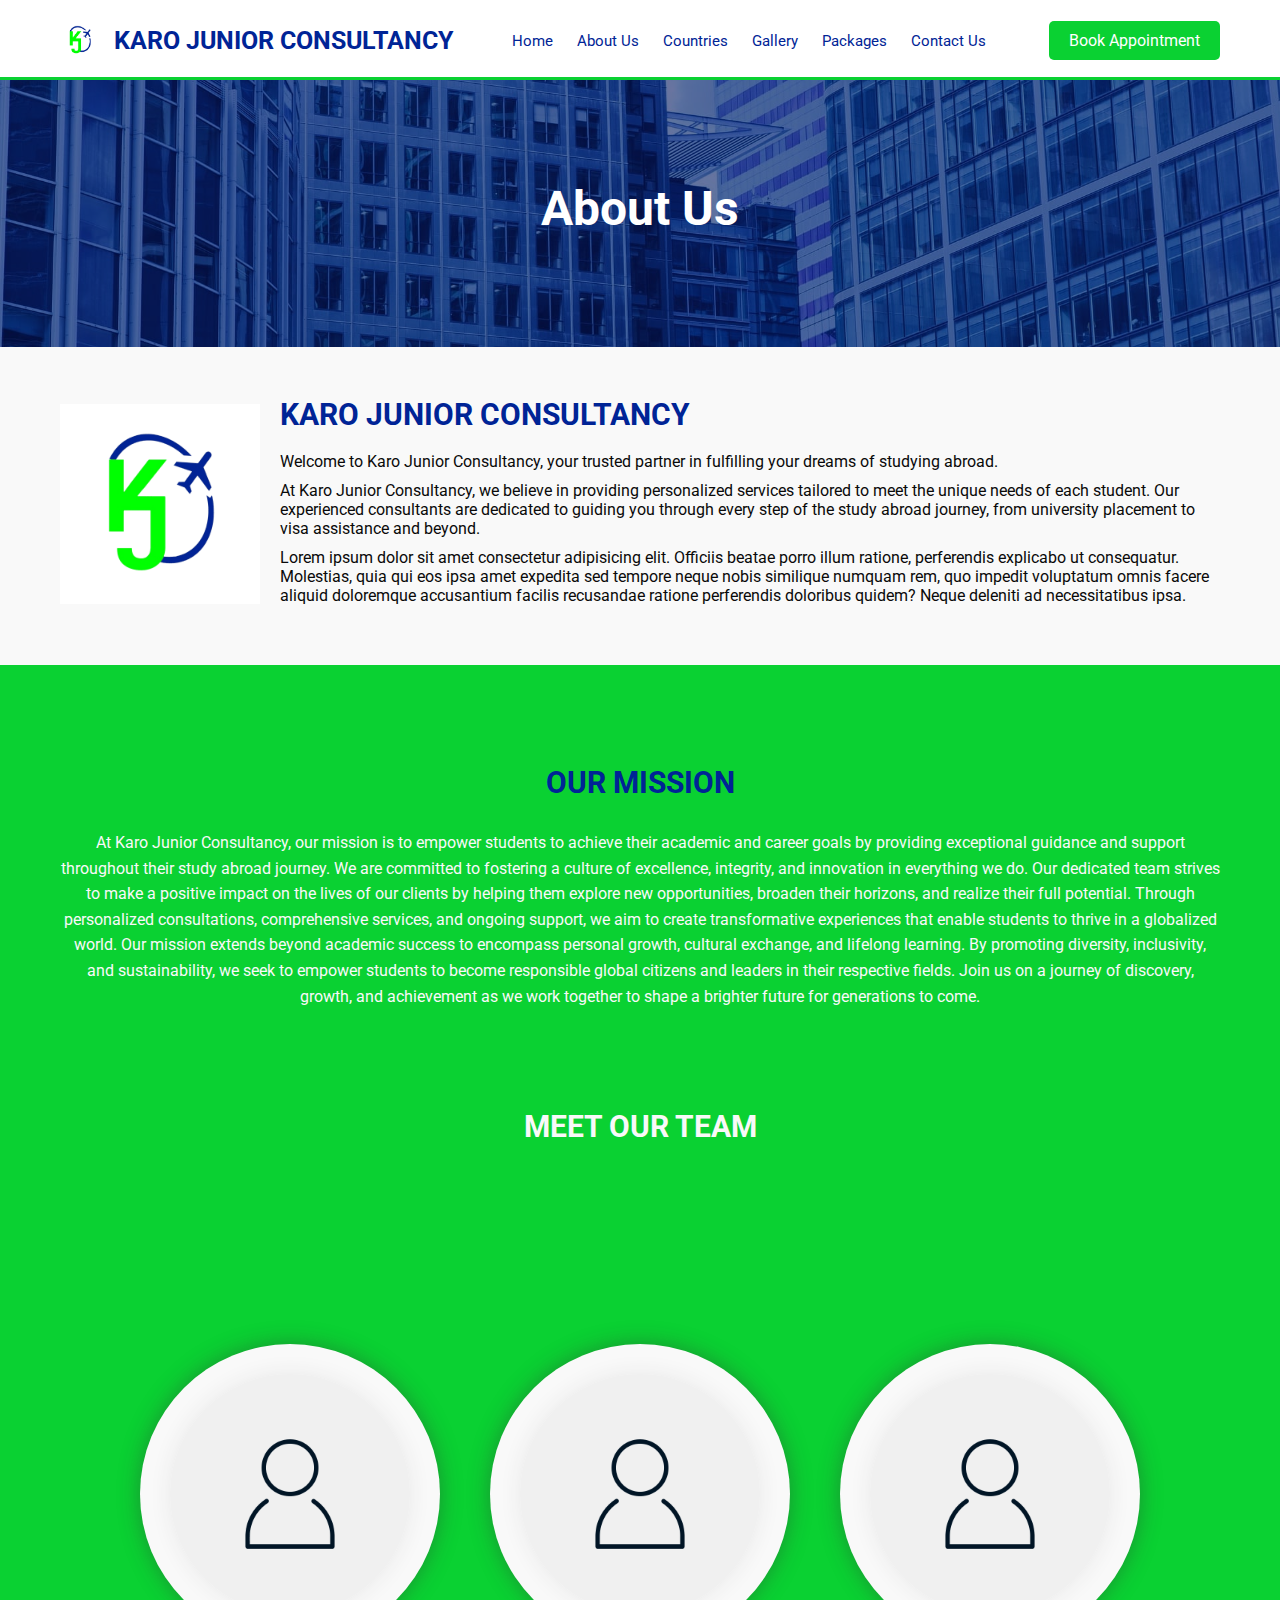
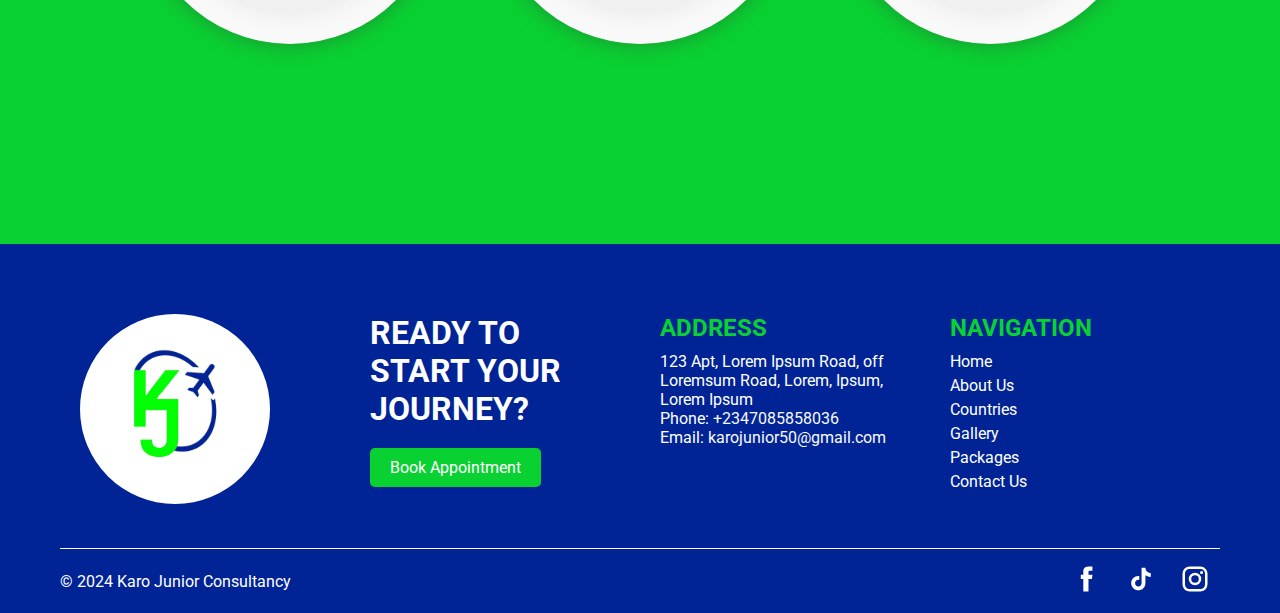
<file: about.html>
<!DOCTYPE html>
<html lang="en">
<head>
    <meta charset="UTF-8">
    <meta name="viewport" content="width=device-width, initial-scale=1.0">
    <link rel="icon" type="image/x-icon" href="assets/companylogo.png">
    <title>About Us - Karo Junior Consultancy</title>
    <link rel="stylesheet" href="about.css">
    <link rel="stylesheet" href="https://cdnjs.cloudflare.com/ajax/libs/font-awesome/6.5.2/css/all.min.css" integrity="sha512-SnH5WK+bZxgPHs44uWIX+LLJAJ9/2PkPKZ5QiAj6Ta86w+fsb2TkcmfRyVX3pBnMFcV7oQPJkl9QevSCWr3W6A==" crossorigin="anonymous" referrerpolicy="no-referrer" />
</head>
<body>

    <header>
        <div class="container">
            <div class="logo-container">
                <img src="assets/company logo.png" alt="Logo" class="logo">
            </div>
            <h1>KARO JUNIOR CONSULTANCY</h1>
            <div class="mobile-menu-toggle">
                <div class="bar"></div>
                <div class="bar"></div>
                <div class="bar"></div>
            </div>
            <nav class="mobile-menu">
                <ul>
                    <li><a href="index.html">Home</a></li>
                    <li><a href="about.html">About Us</a></li>
                    <li><a href="country.html">Countries</a></li>
                    <li><a href="#galleries">Gallery</a></li>
                    <li><a href="packages.html">Packages</a></li>
                    <li><a href="contact.html">Contact Us</a></li>
                    <li><a href="book.html" class="btn mobile-btn no-hover-animation">Book Appointment</a></li>
                </ul>
            </nav>
            <a href="book.html" class="btn desktop-btn">Book Appointment</a>
        </div>
    </header>

    <section id="about-hero">
        <div class="container">
            <h1>About Us</h1>
        </div>
    </section>

    <section id="company-description">
        <div class="container">
            <div class="company-info">
                <div class="company-icon">
                    <img src="assets/company logo.png" alt="Company Icon">
                </div>
                <div class="company-text">
                    <h2>KARO JUNIOR CONSULTANCY</h2>
                    <p>Welcome to Karo Junior Consultancy, your trusted partner in fulfilling your dreams of studying abroad.</p>
                    <p>At Karo Junior Consultancy, we believe in providing personalized services tailored to meet the unique needs of each student. Our experienced consultants are dedicated to guiding you through every step of the study abroad journey, from university placement to visa assistance and beyond.</p>
                    <p>Lorem ipsum dolor sit amet consectetur adipisicing elit. Officiis beatae porro illum ratione, perferendis explicabo ut consequatur. Molestias, quia qui eos ipsa amet expedita sed tempore neque nobis similique numquam rem, quo impedit voluptatum omnis facere aliquid doloremque accusantium facilis recusandae ratione perferendis doloribus quidem? Neque deleniti ad necessitatibus ipsa.</p>
                    <!-- Add more paragraphs as needed -->
                </div>
            </div>
        </div>
    </section>

    <section id="our-mission" class="section">
        <div class="container">
            <h2>OUR MISSION</h2>
            <div class="mission-content">
                <p>At Karo Junior Consultancy, our mission is to empower students to achieve their academic and career goals by providing exceptional guidance and support throughout their study abroad journey. We are committed to fostering a culture of excellence, integrity, and innovation in everything we do. Our dedicated team strives to make a positive impact on the lives of our clients by helping them explore new opportunities, broaden their horizons, and realize their full potential. Through personalized consultations, comprehensive services, and ongoing support, we aim to create transformative experiences that enable students to thrive in a globalized world. Our mission extends beyond academic success to encompass personal growth, cultural exchange, and lifelong learning. By promoting diversity, inclusivity, and sustainability, we seek to empower students to become responsible global citizens and leaders in their respective fields. Join us on a journey of discovery, growth, and achievement as we work together to shape a brighter future for generations to come.</p>
            </div>
        </div>
    </section>

    <section id="team" class="team">
        <h2>MEET OUR TEAM</h2>
        <div class="main">
            <div class="profile-card">
                <div class="img">
                    <img src="assets/blank profile.png" alt="Team Member Image">
                </div>
                <div class="caption">
                    <h3>Karo Junior</h3>
                    <p>Front-end Developer</p>
                </div>
            </div>
            <div class="profile-card">
                <div class="img">
                    <img src="assets/blank profile.png" alt="Team Member Image">
                </div>
                <div class="caption">
                    <h3>Karo Junior</h3>
                    <p>Front-end Developer</p>
                </div>
            </div>
            <div class="profile-card">
                <div class="img">
                    <img src="assets/blank profile.png" alt="Team Member Image">
                </div>
                <div class="caption">
                    <h3>Karo Junior</h3>
                    <p>Front-end Developer</p>
                </div>
            </div>
        </div>
    </section>


    <footer id="footer">
        <div class="container">
            <div class="footer-columns">
                <div class="footer-column">
                    <img src="assets/company image.png" alt="Company Logo" class="footer-logo">
                </div>
                <div class="footer-column">
                    <h2>READY TO START YOUR JOURNEY?</h2>
                    <a href="book.html" class="btn-footer">Book Appointment</a>
                </div>
                <div class="footer-column">
                    <h4>ADDRESS</h4>
                    <p>123 Apt, Lorem Ipsum Road, off Loremsum Road, Lorem, Ipsum, Lorem Ipsum</p>
                    <p>Phone: <a href="tel:+2347085858036" class="footer-link">+2347085858036</a>
                    <p>Email: <a href="mailto:karojunior50@gmail.com" class="footer-link">karojunior50@gmail.com</a></p>
                </div>
                <div class="footer-column">
                    <h4>NAVIGATION</h4>
                    <ul>
                        <li><a href="index.html">Home</a></li>
                        <li><a href="about.html">About Us</a></li>
                        <li><a href="country.html">Countries</a></li>
                        <li><a href="#galleries">Gallery</a></li>
                        <li><a href="packages.html">Packages</a></li>
                        <li><a href="contact.html">Contact Us</a></li>
                    </ul>
                </div>
            </div>
            <div class="footer-bottom">
                <p>&copy; 2024 Karo Junior Consultancy</p>
                <div class="social-icons">
                    <a href=""><img src="assets/facebook.svg" alt="Facebook"></a>
                    <a href=""><img src="assets/tiktok.svg" alt="Tiktok"></a>
                    <a href=""><img src="assets/instagram.svg" alt="Instagram"></a>
                </div>
            </div>
        </div>
    </footer>
    
    <script src="script.js"></script>
    
</body>
</html>
</file>
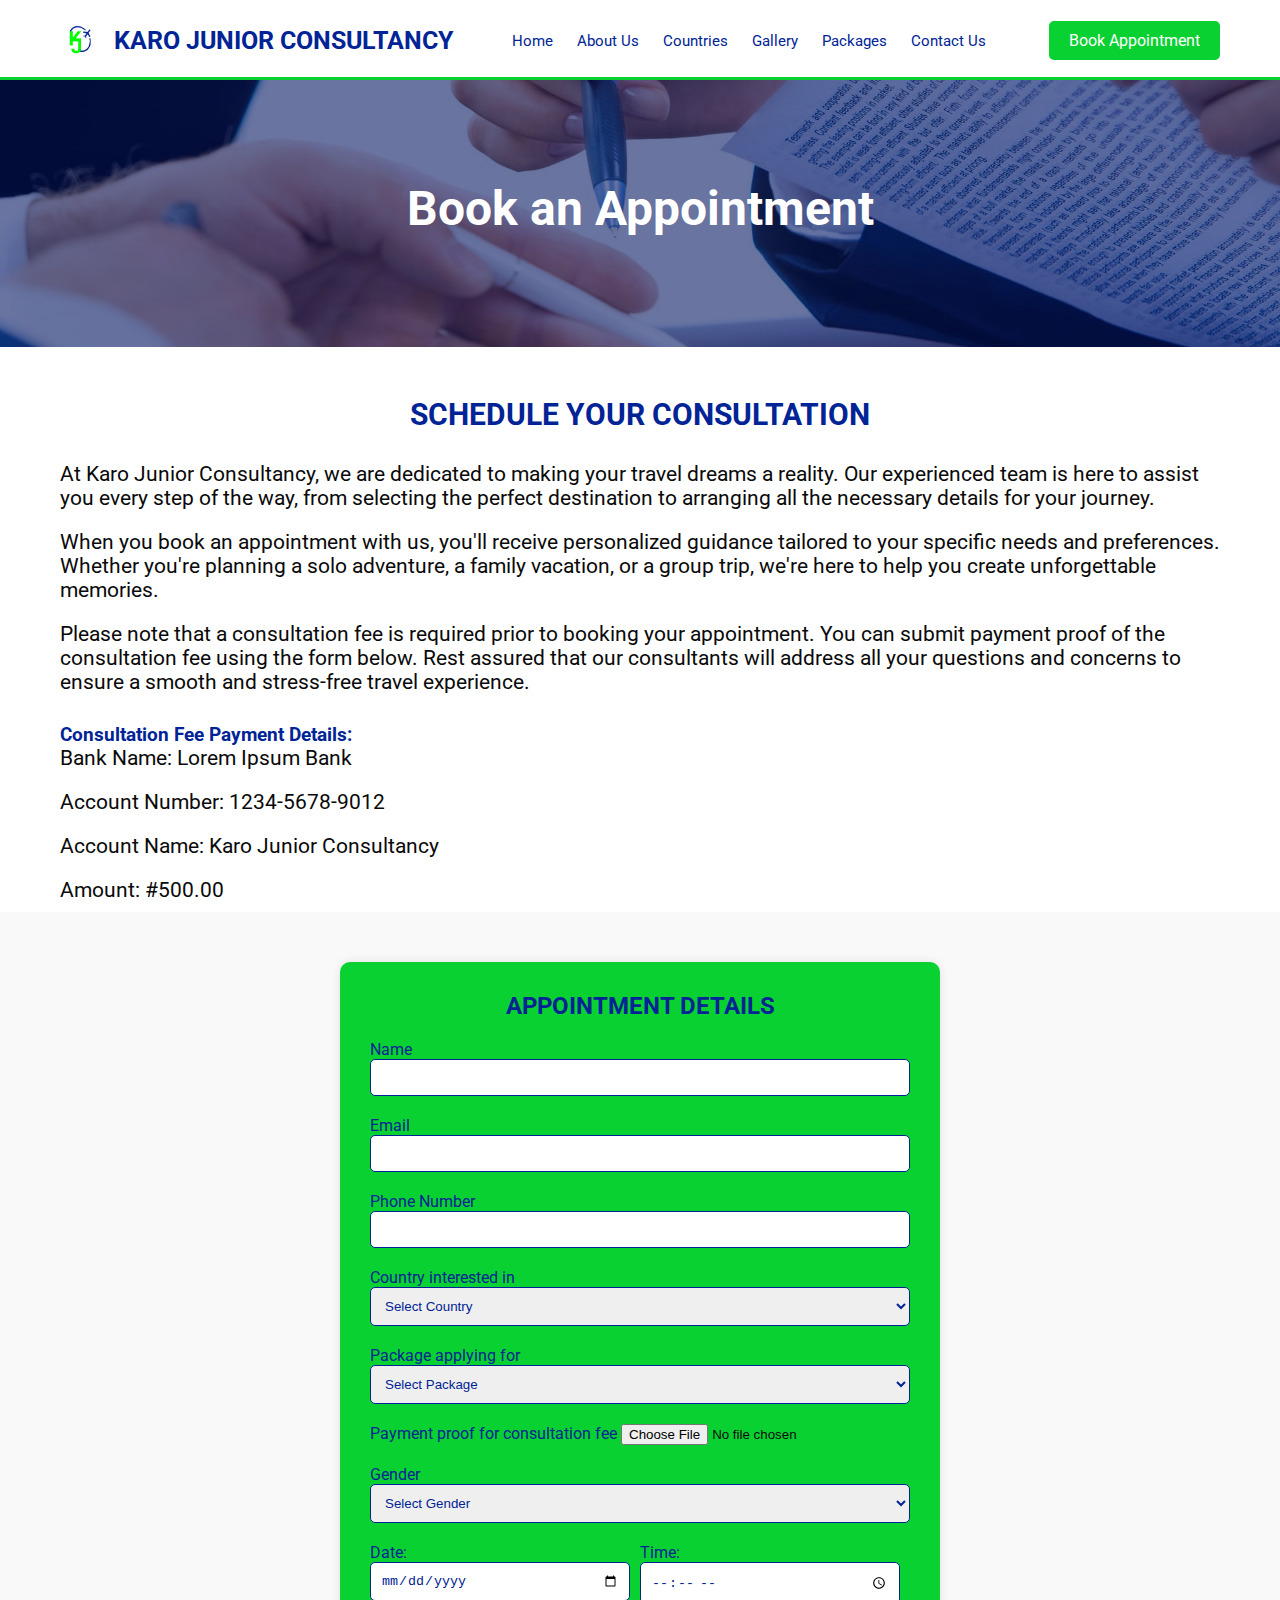
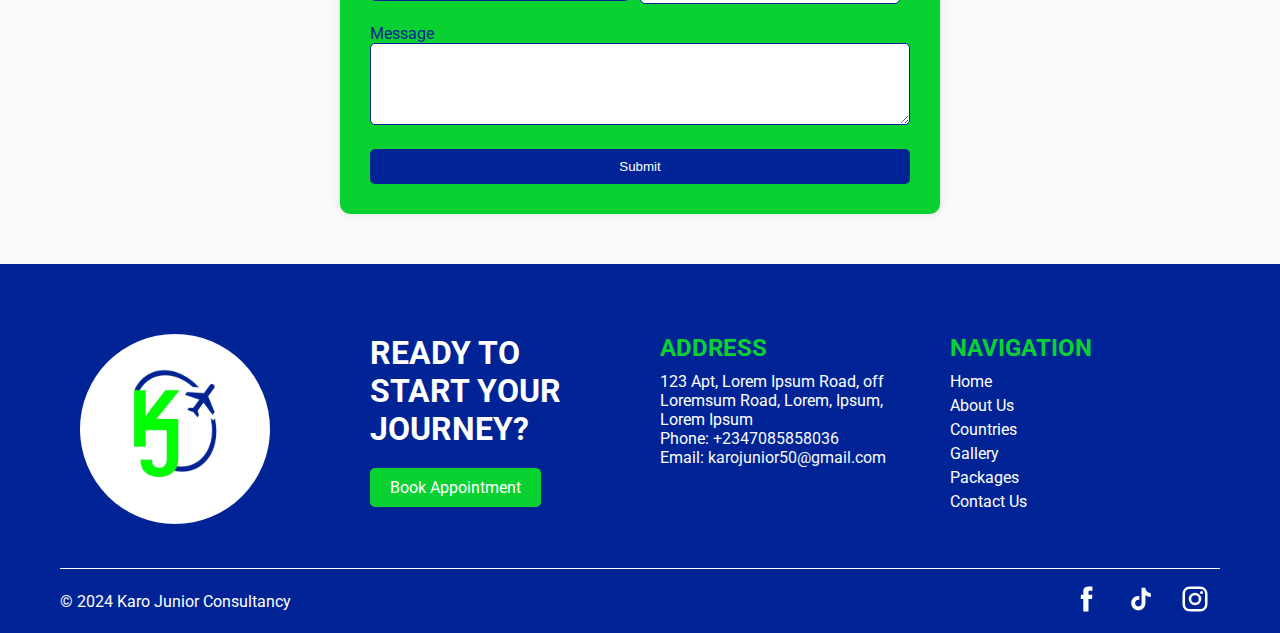
<file: book.html>
<!DOCTYPE html>
<html lang="en">
<head>
    <meta charset="UTF-8">
    <meta name="viewport" content="width=device-width, initial-scale=1.0">
    <link rel="icon" type="image/x-icon" href="assets/companylogo.png">
    <title>Book Appointment - Karo Junior Consultancy</title>
    <link rel="stylesheet" href="book.css">
    <link rel="stylesheet" href="https://cdnjs.cloudflare.com/ajax/libs/font-awesome/6.5.2/css/all.min.css" integrity="sha512-SnH5WK+bZxgPHs44uWIX+LLJAJ9/2PkPKZ5QiAj6Ta86w+fsb2TkcmfRyVX3pBnMFcV7oQPJkl9QevSCWr3W6A==" crossorigin="anonymous" referrerpolicy="no-referrer" />
</head>
<body>

    <header>
        <div class="container">
            <div class="logo-container">
                <img src="assets/company logo.png" alt="Logo" class="logo">
            </div>
            <h1>KARO JUNIOR CONSULTANCY</h1>
            <div class="mobile-menu-toggle">
                <div class="bar"></div>
                <div class="bar"></div>
                <div class="bar"></div>
            </div>
            <nav class="mobile-menu">
                <ul>
                    <li><a href="index.html">Home</a></li>
                    <li><a href="about.html">About Us</a></li>
                    <li><a href="country.html">Countries</a></li>
                    <li><a href="#galleries">Gallery</a></li>
                    <li><a href="packages.html">Packages</a></li>
                    <li><a href="contact.html">Contact Us</a></li>
                    <li><a href="book.html" class="btn mobile-btn no-hover-animation">Book Appointment</a></li>
                </ul>
            </nav>
            <a href="book.html" class="btn desktop-btn">Book Appointment</a>
        </div>
    </header>

    <section id="book-hero">
        <div class="container">
            <h1>Book an Appointment</h1>
        </div>
    </section>

    <section id="book-appointment">
        <div class="container">
            <h2>SCHEDULE YOUR CONSULTATION</h2>
            <p>At Karo Junior Consultancy, we are dedicated to making your travel dreams a reality. Our experienced team is here to assist you every step of the way, from selecting the perfect destination to arranging all the necessary details for your journey.</p>
            <p>When you book an appointment with us, you'll receive personalized guidance tailored to your specific needs and preferences. Whether you're planning a solo adventure, a family vacation, or a group trip, we're here to help you create unforgettable memories.</p>
            <p>Please note that a consultation fee is required prior to booking your appointment. You can submit payment proof of the consultation fee using the form below. Rest assured that our consultants will address all your questions and concerns to ensure a smooth and stress-free travel experience.</p>
            <h3>Consultation Fee Payment Details:</h3>
            <p>Bank Name: Lorem Ipsum Bank</p>
            <p>Account Number: 1234-5678-9012</p>
            <p>Account Name: Karo Junior Consultancy</p>
            <p>Amount: #500.00</p>
        </div>
    </section>

    <section id="book-appointment-form">
        <div class="container">
            <div class="appointment-card">
                <h2>APPOINTMENT DETAILS</h2>
                <form action="#" method="POST" enctype="multipart/form-data">
                    <div class="form-group">
                        <label for="name">Name</label>
                        <input type="text" id="name" name="name" required>
                    </div>
                    <div class="form-group">
                        <label for="email">Email</label>
                        <input type="email" id="email" name="email" required>
                    </div>
                    <div class="form-group">
                        <label for="phone">Phone Number</label>
                        <input type="tel" id="phone" name="phone" required>
                    </div>
                    <div class="form-group">
                        <label for="country">Country interested in</label>
                        <select id="country" name="country" required>
                            <option value="">Select Country</option>
                            <option value="France">France</option>
                            <option value="Canada">Canada</option>
                            <option value="UK">UK</option>
                            <option value="Poland">Poland</option>
                            <option value="Portugal">Portugal</option>
                            <option value="Malta">Malta</option>
                            <option value="South Africa">South Africa</option>
                        </select>
                    </div>
                    <div class="form-group">
                        <label for="package">Package applying for</label>
                        <select id="package" name="package" required>
                            <option value="">Select Package</option>
                            <option value="Study Visa">Study Visa</option>
                            <option value="Work Visa">Work Visa</option>
                            <option value="Relocation Visa">Relocation Visa</option>
                        </select>
                    </div>
                    <div class="form-group">
                        <label for="payment-proof">Payment proof for consultation fee</label>
                        <input type="file" id="payment-proof" name="payment-proof" accept="image/*" required>
                    </div>
                    <div class="form-group">
                        <label for="gender">Gender</label>
                        <select id="gender" name="gender" required>
                            <option value="">Select Gender</option>
                            <option value="male">Male</option>
                            <option value="female">Female</option>
                        </select>
                    </div>
                    <div class="form-group date-time-container">
                        <div class="date-group">
                            <label for="date">Date:</label>
                            <input type="date" id="date" name="date">
                        </div>
                        <div class="time-group">
                            <label for="time">Time:</label>
                            <input type="time" id="time" name="time">
                        </div>
                    </div>
                    <div class="form-group">
                        <label for="message">Message</label>
                        <textarea id="message" name="message" rows="4"></textarea>
                    </div>
                    <button type="submit" class="btn-submit">Submit</button>
                </form>
            </div>
        </div>
    </section>

    <footer id="footer">
        <div class="container">
            <div class="footer-columns">
                <div class="footer-column">
                    <img src="assets/company image.png" alt="Company Logo" class="footer-logo">
                </div>
                <div class="footer-column">
                    <h2>READY TO START YOUR JOURNEY?</h2>
                    <a href="book.html" class="btn-footer">Book Appointment</a>
                </div>
                <div class="footer-column">
                    <h4>ADDRESS</h4>
                    <p>123 Apt, Lorem Ipsum Road, off Loremsum Road, Lorem, Ipsum, Lorem Ipsum</p>
                    <p>Phone: <a href="tel:+2347085858036" class="footer-link">+2347085858036</a>
                    <p>Email: <a href="mailto:karojunior50@gmail.com" class="footer-link">karojunior50@gmail.com</a></p>
                </div>
                <div class="footer-column">
                    <h4>NAVIGATION</h4>
                    <ul>
                        <li><a href="index.html">Home</a></li>
                        <li><a href="about.html">About Us</a></li>
                        <li><a href="country.html">Countries</a></li>
                        <li><a href="#galleries">Gallery</a></li>
                        <li><a href="packages.html">Packages</a></li>
                        <li><a href="contact.html">Contact Us</a></li>
                    </ul>
                </div>
            </div>
            <div class="footer-bottom">
                <p>&copy; 2024 Karo Junior Consultancy</p>
                <div class="social-icons">
                    <a href=""><img src="assets/facebook.svg" alt="Facebook"></a>
                    <a href=""><img src="assets/tiktok.svg" alt="Tiktok"></a>
                    <a href=""><img src="assets/instagram.svg" alt="Instagram"></a>
                </div>
            </div>
        </div>
    </footer>

    <script src="script.js"></script>
    
</body>
</html>
</file>
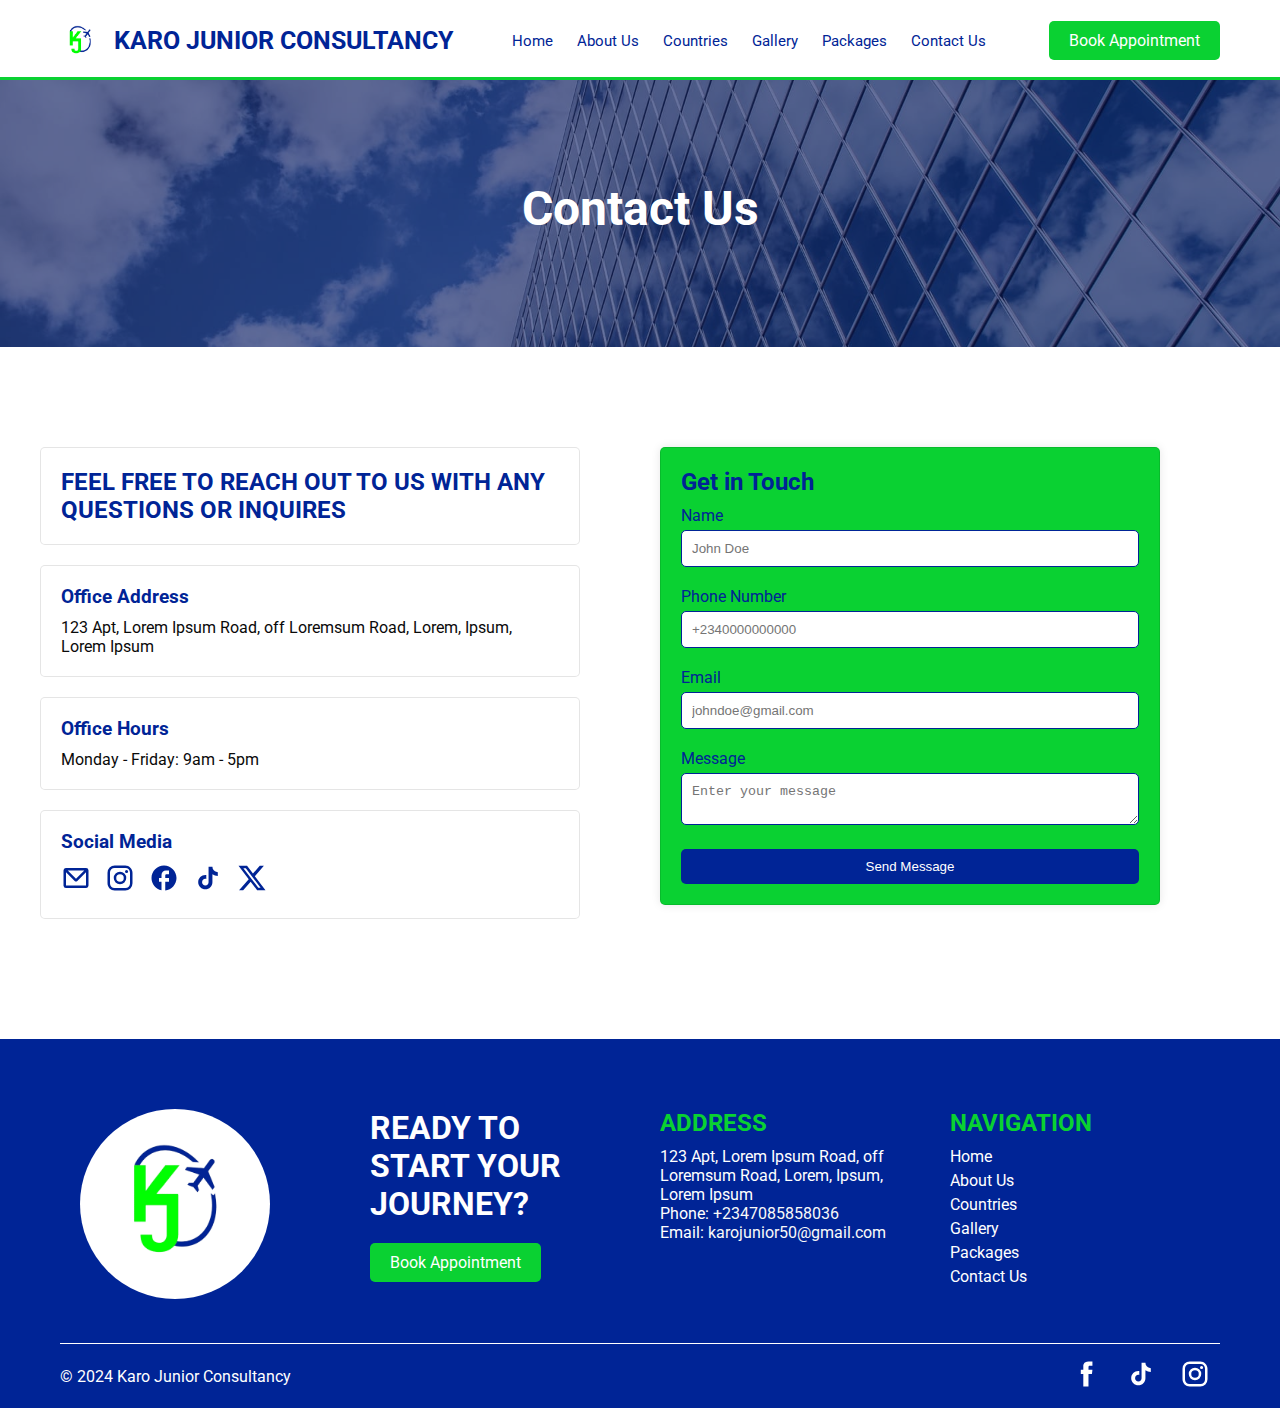
<file: contact.html>
<!DOCTYPE html>
<html lang="en">
<head>
    <meta charset="UTF-8">
    <meta name="viewport" content="width=device-width, initial-scale=1.0">
    <link rel="icon" type="image/x-icon" href="assets/companylogo.png">
    <title>Contact Us - Karo Junior Consultancy</title>
    <link rel="stylesheet" href="contact.css">
    <link rel="stylesheet" href="https://cdnjs.cloudflare.com/ajax/libs/font-awesome/6.5.2/css/all.min.css" integrity="sha512-SnH5WK+bZxgPHs44uWIX+LLJAJ9/2PkPKZ5QiAj6Ta86w+fsb2TkcmfRyVX3pBnMFcV7oQPJkl9QevSCWr3W6A==" crossorigin="anonymous" referrerpolicy="no-referrer" />
</head>
<body>

    <header>
        <div class="container">
            <div class="logo-container">
                <img src="assets/company logo.png" alt="Logo" class="logo">
            </div>
            <h1>KARO JUNIOR CONSULTANCY</h1>
            <div class="mobile-menu-toggle">
                <div class="bar"></div>
                <div class="bar"></div>
                <div class="bar"></div>
            </div>
            <nav class="mobile-menu">
                <ul>
                    <li><a href="index.html">Home</a></li>
                    <li><a href="about.html">About Us</a></li>
                    <li><a href="country.html">Countries</a></li>
                    <li><a href="#galleries">Gallery</a></li>
                    <li><a href="packages.html">Packages</a></li>
                    <li><a href="contact.html">Contact Us</a></li>
                    <li><a href="book.html" class="btn mobile-btn no-hover-animation">Book Appointment</a></li>
                </ul>
            </nav>
            <a href="book.html" class="btn desktop-btn">Book Appointment</a>
        </div>
    </header>

    <section id="contact-hero">
        <div class="container">
            <h1>Contact Us</h1>
        </div>
    </section>

    <section id="contact-us" class="contact-us">
        <div class="contact-container">
            <div class="contact-info">
                <div class="contact-card">
                    <h2>FEEL FREE TO REACH OUT TO US WITH ANY QUESTIONS OR INQUIRES</h2>
                </div>
                <div class="contact-card">
                    <h3>Office Address</h3>
                    <p>123 Apt, Lorem Ipsum Road, off Loremsum Road, Lorem, Ipsum, Lorem Ipsum</p>
                </div>
                <div class="contact-card">
                    <h3>Office Hours</h3>
                    <p>Monday - Friday: 9am - 5pm</p>
                </div>
                <div class="contact-card">
                    <h3>Social Media</h3>
                    <ul class="contact-social-icons">
                        <a href="#"><img src="assets/mailicon.svg" alt="Mail"></a>
                        <a href="#"><img src="assets/instagramicon.svg" alt="Instagram"></a>
                        <a href="#"><img src="assets/facebookicon.svg" alt="Facebook"></a>
                        <a href="#"><img src="assets/tiktokicon.svg" alt="Tiktok"></a>
                        <a href="#"><img src="assets/xicon.svg" alt="X"></a>
                    </ul>
                </div>
            </div>
            <div class="contact-form">
                <div class="contact-card">
                    <h3>Get in Touch</h3>
                    <form action="#" method="POST">
                        <div class="contact-form">
                            <div class="form-group">
                                <label for="name">Name</label>
                                <input type="text" id="name" name="name" placeholder="John Doe" required>
                            </div>
                            <div class="form-group">
                                <label for="phone">Phone Number</label>
                                <input type="tel" id="phone" name="phone" placeholder="+2340000000000" required>
                            </div>
                            <div class="form-group">
                                <label for="email">Email</label>
                                <input type="email" id="email" name="email" placeholder="johndoe@gmail.com" required>
                            </div>
                            <div class="form-group">
                                <label for="message">Message</label>
                                <textarea id="message" name="message" placeholder="Enter your message" required></textarea>
                            </div>
                            <button type="submit">Send Message</button>
                        </div>
                    </form>
                </div>
            </div>
        </div>
    </section>


    <footer id="footer">
        <div class="container">
            <div class="footer-columns">
                <div class="footer-column">
                    <img src="assets/company image.png" alt="Company Logo" class="footer-logo">
                </div>
                <div class="footer-column">
                    <h2>READY TO START YOUR JOURNEY?</h2>
                    <a href="book.html" class="btn-footer">Book Appointment</a>
                </div>
                <div class="footer-column">
                    <h4>ADDRESS</h4>
                    <p>123 Apt, Lorem Ipsum Road, off Loremsum Road, Lorem, Ipsum, Lorem Ipsum</p>
                    <p>Phone: <a href="tel:+2347085858036" class="footer-link">+2347085858036</a>
                    <p>Email: <a href="mailto:karojunior50@gmail.com" class="footer-link">karojunior50@gmail.com</a></p>
                </div>
                <div class="footer-column">
                    <h4>NAVIGATION</h4>
                    <ul>
                        <li><a href="index.html">Home</a></li>
                        <li><a href="about.html">About Us</a></li>
                        <li><a href="country.html">Countries</a></li>
                        <li><a href="#galleries">Gallery</a></li>
                        <li><a href="packages.html">Packages</a></li>
                        <li><a href="contact.html">Contact Us</a></li>
                    </ul>
                </div>
            </div>
            <div class="footer-bottom">
                <p>&copy; 2024 Karo Junior Consultancy</p>
                <div class="social-icons">
                    <a href=""><img src="assets/facebook.svg" alt="Facebook"></a>
                    <a href=""><img src="assets/tiktok.svg" alt="Tiktok"></a>
                    <a href=""><img src="assets/instagram.svg" alt="Instagram"></a>
                </div>
            </div>
        </div>
    </footer>
    
    <script src="script.js"></script>
    
</body>
</html>
</file>
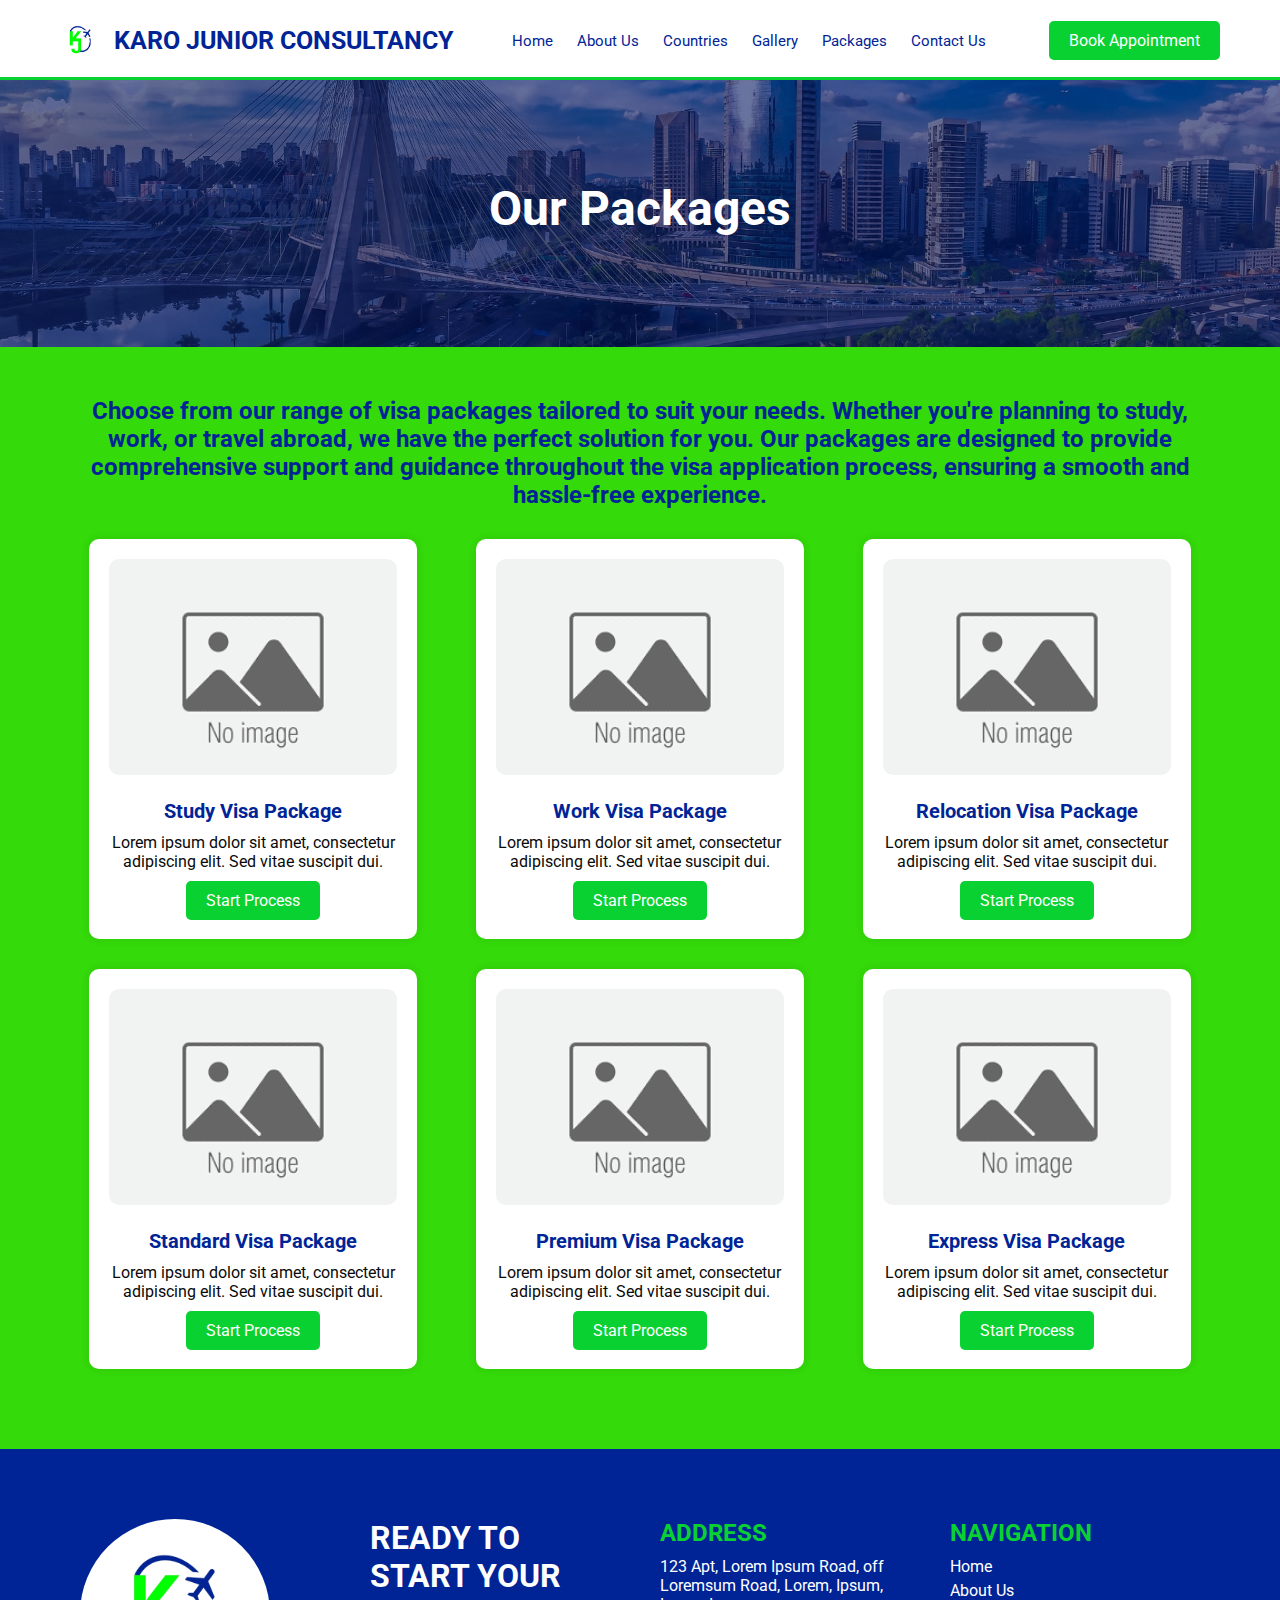
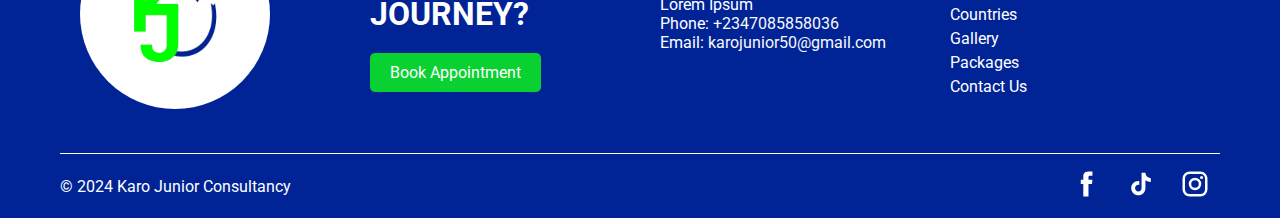
<file: packages.html>
<!DOCTYPE html>
<html lang="en">
<head>
    <meta charset="UTF-8">
    <meta name="viewport" content="width=device-width, initial-scale=1.0">
    <link rel="icon" type="image/x-icon" href="assets/companylogo.png">
    <title>Packages - Karo Junior Consultancy</title>
    <link rel="stylesheet" href="packages.css">
    <link rel="stylesheet" href="https://cdnjs.cloudflare.com/ajax/libs/font-awesome/6.5.2/css/all.min.css" integrity="sha512-SnH5WK+bZxgPHs44uWIX+LLJAJ9/2PkPKZ5QiAj6Ta86w+fsb2TkcmfRyVX3pBnMFcV7oQPJkl9QevSCWr3W6A==" crossorigin="anonymous" referrerpolicy="no-referrer" />
</head>
<body>

    <header>
        <div class="container">
            <div class="logo-container">
                <img src="assets/company logo.png" alt="Logo" class="logo">
            </div>
            <h1>KARO JUNIOR CONSULTANCY</h1>
            <div class="mobile-menu-toggle">
                <div class="bar"></div>
                <div class="bar"></div>
                <div class="bar"></div>
            </div>
            <nav class="mobile-menu">
                <ul>
                    <li><a href="index.html">Home</a></li>
                    <li><a href="about.html">About Us</a></li>
                    <li><a href="country.html">Countries</a></li>
                    <li><a href="#galleries">Gallery</a></li>
                    <li><a href="packages.html">Packages</a></li>
                    <li><a href="contact.html">Contact Us</a></li>
                    <li><a href="book.html" class="btn mobile-btn no-hover-animation">Book Appointment</a></li>
                </ul>
            </nav>
            <a href="book.html" class="btn desktop-btn">Book Appointment</a>
        </div>
    </header>

    <section id="packages-hero">
        <div class="container">
            <h1>Our Packages</h1>
        </div>
    </section>

    <section id="packages">
        <div class="container">
            <h2>Choose from our range of visa packages tailored to suit your needs. Whether you're planning to study, work, or travel abroad, we have the perfect solution for you. Our packages are designed to provide comprehensive support and guidance throughout the visa application process, ensuring a smooth and hassle-free experience.</h2>
            <div class="package-grid">
                <div class="package-card">
                    <img src="assets/image.png" alt="Visa Package 1">
                    <h3>Study Visa Package</h3>
                    <p>Lorem ipsum dolor sit amet, consectetur adipiscing elit. Sed vitae suscipit dui.</p>
                    <a href="book.html" class="btn-learn-more">Start Process</a>
                </div>
                <div class="package-card">
                    <img src="assets/image.png" alt="Visa Package 2">
                    <h3>Work Visa Package</h3>
                    <p>Lorem ipsum dolor sit amet, consectetur adipiscing elit. Sed vitae suscipit dui.</p>
                    <a href="book.html" class="btn-learn-more">Start Process</a>
                </div>
                <div class="package-card">
                    <img src="assets/image.png" alt="Visa Package 3">
                    <h3>Relocation Visa Package</h3>
                    <p>Lorem ipsum dolor sit amet, consectetur adipiscing elit. Sed vitae suscipit dui.</p>
                    <a href="book.html" class="btn-learn-more">Start Process</a>
                </div>
                <div class="package-card">
                    <img src="assets/image.png" alt="Visa Package 1">
                    <h3>Standard Visa Package</h3>
                    <p>Lorem ipsum dolor sit amet, consectetur adipiscing elit. Sed vitae suscipit dui.</p>
                    <a href="book.html" class="btn-learn-more">Start Process</a>
                </div>
                <div class="package-card">
                    <img src="assets/image.png" alt="Visa Package 2">
                    <h3>Premium Visa Package</h3>
                    <p>Lorem ipsum dolor sit amet, consectetur adipiscing elit. Sed vitae suscipit dui.</p>
                    <a href="book.html" class="btn-learn-more">Start Process</a>
                </div>
                <div class="package-card">
                    <img src="assets/image.png" alt="Visa Package 3">
                    <h3>Express Visa Package</h3>
                    <p>Lorem ipsum dolor sit amet, consectetur adipiscing elit. Sed vitae suscipit dui.</p>
                    <a href="book.html" class="btn-learn-more">Start Process</a>
                </div>
            </div>
        </div>
    </section>
    


    <footer id="footer">
        <div class="container">
            <div class="footer-columns">
                <div class="footer-column">
                    <img src="assets/company image.png" alt="Company Logo" class="footer-logo">
                </div>
                <div class="footer-column">
                    <h2>READY TO START YOUR JOURNEY?</h2>
                    <a href="book.html" class="btn-footer">Book Appointment</a>
                </div>
                <div class="footer-column">
                    <h4>ADDRESS</h4>
                    <p>123 Apt, Lorem Ipsum Road, off Loremsum Road, Lorem, Ipsum, Lorem Ipsum</p>
                    <p>Phone: <a href="tel:+2347085858036" class="footer-link">+2347085858036</a>
                    <p>Email: <a href="mailto:karojunior50@gmail.com" class="footer-link">karojunior50@gmail.com</a></p>
                </div>
                <div class="footer-column">
                    <h4>NAVIGATION</h4>
                    <ul>
                        <li><a href="index.html">Home</a></li>
                        <li><a href="about.html">About Us</a></li>
                        <li><a href="country.html">Countries</a></li>
                        <li><a href="#galleries">Gallery</a></li>
                        <li><a href="packages.html">Packages</a></li>
                        <li><a href="contact.html">Contact Us</a></li>
                    </ul>
                </div>
            </div>
            <div class="footer-bottom">
                <p>&copy; 2024 Karo Junior Consultancy</p>
                <div class="social-icons">
                    <a href=""><img src="assets/facebook.svg" alt="Facebook"></a>
                    <a href=""><img src="assets/tiktok.svg" alt="Tiktok"></a>
                    <a href=""><img src="assets/instagram.svg" alt="Instagram"></a>
                </div>
            </div>
        </div>
    </footer>
    
    <script src="script.js"></script>
    
</body>
</html>
</file>
<file: about.css>
/*HEADER AND FOOTER STYLING START*/
@import url('https://fonts.googleapis.com/css2?family=Roboto:wght@400;500;700&display=swap');
/* Reset styles */
* {
    margin: 0;
    padding: 0;
    box-sizing: border-box;
}

/* Global styles */
body {
    font-family: 'Roboto', sans-serif;
    background-color: white; /* Change body background color to white */
    color: #0a0a0a; /* Change text color to dark */
}

.container {
    max-width: 1200px;
    margin: 0 auto;
    padding: 0 20px;
}

/* Logo styles */
.logo-container {
    display: inline-block;
    margin-right: -5px; /* Adjust spacing between logo and name */
    padding: 0; /* Adjust padding as needed */
    width: 40px; /* Set width to ensure a perfect circle */
    height: 40px; /* Set height to ensure a perfect circle */
}

.logo {
    width: 100%; /* Ensure the logo fills the container */
    height: 100%; /* Ensure the logo fills the container */
    border-radius: 50%; /* Maintain circular shape */
}

/* Header styles */
header {
    background-color: white; /* Change header background color to white */
    padding: 20px 0;
    position: fixed;
    top: 0;
    width: 100%;
    z-index: 1000; /* Ensure it's above other content */
}

header::after {
    content: '';
    position: absolute;
    bottom: 0;
    left: 0;
    width: 100%;
    height: 3px; /* Adjust the height of the line */
    background-color: #0ad132; /* Green color for the line */
}

header .container {
    display: flex;
    justify-content: space-between;
    align-items: center;
}

header h1 {
    font-size: 25px;
    color: #002496; /* Change header text color to blue */
}

nav ul {
    list-style-type: none;
}

nav ul li {
    display: inline-block;
    margin-right: 20px;
}

nav ul li a {
    color: #002496; /* Change nav links text color to dark */
    text-decoration: none;
    position: relative;
    font-size: 15px;
}

nav ul li a::after {
    content: '';
    position: absolute;
    bottom: -3px; /* Adjust the position of the underline */
    left: 0;
    width: 0;
    height: 3px; /* Adjust the height of the underline */
    background-color: #0ad132; /* Green color for the underline */
    transition: width 0.3s; /* Add transition for smooth effect */
}

nav ul li a:hover {
    color: #0ad132; /* Change text color on hover */
}

nav ul li a:hover::after {
    width: 100%; /* Expand the underline on hover */
}

nav {
    padding-left: 40px;
}


.btn {
    display: inline-block;
    padding: 10px 20px;
    background-color: #0ad132; /* Default button color */
    color: white;
    text-decoration: none;
    border-radius: 5px;
    transition: background-color 0.3s, transform 0.3s; /* Add transition for background color and transform */
}

.btn:hover {
    background-color: #0ad132; /* Change button color on hover */
    transform: scale(1.1); /* Add scale effect on hover */
}

/* Additional styling for anchor tags */
.btn:hover,
.btn:active,
.btn:focus {
    outline: none; /* Remove outline on button focus */
}
/* Styles for mobile menu toggle button */
.mobile-menu-toggle {
    display: none; /* Hide by default on larger screens */
}
.mobile-menu-toggle {
    position: absolute;
    top: 50%; /* Position it at the vertical center */
    transform: translateY(-50%);
    right: 20px;
    cursor: pointer;
    z-index: 1001; /* Ensure it's above other elements */
}

/* Logo and company name styles */
.logo-container,
h1 {
    display: inline-block; /* Ensure they are in the same line */
    vertical-align: middle; /* Align them vertically */
}

.bar {
    width: 30px;
    height: 3px;
    background-color: #0a0a0a;
    margin: 6px 0;
    transition: 0.4s; /* Add transition for smooth animation */
}


/* Change to "X" shape when menu is active */
.active .bar:nth-child(1) {
    transform: rotate(-45deg) translate(-5px, 6px);
}

.active .bar:nth-child(2) {
    opacity: 0;
}

.active .bar:nth-child(3) {
    transform: rotate(45deg) translate(-5px, -6px);
}

.mobile-menu-toggle .bar {
    width: 25px;
    height: 3px;
    background-color: #0ad132;
    margin: 5px 0;
}

/* Media query for desktop devices */
@media (min-width: 769px) {
    .mobile-btn {
        display: none; /* Hide the button on mobile */
    }
}
.mobile-menu-toggle {
    /* Add this to prevent movement on click */
    transition: none;
}

/* Footer styles */
#footer {
    background-color: #002496;
    color: white;
}

.footer-columns {
    padding-top: 50px;
    display: flex;
    justify-content: space-between;
    align-items: flex-start;
}

.footer-column {
    flex: 1;
    padding: 20px;
}

.footer-link {
    color: #f9f9f9;
    text-decoration: none;
}

.footer-column h4 {
    font-size: 1.5rem;
    margin-bottom: 10px;
    color: #0ad132;
}

.footer-column h2 {
    font-size: 2rem;
}

.footer-column ul {
    list-style-type: none;
    padding: 0;
}

.footer-column ul li {
    margin-bottom: 5px;
}

.footer-column ul li a {
    color: white; /* Change navigation links color to white */
    text-decoration: none;
}

.footer-column ul li a:hover {
    color: #0ad132; /* Change navigation links color on hover */
}

.btn-footer {
    margin-top: 20px;
    display: inline-block;
    padding: 10px 20px;
    background-color: #0ad132;
    color: white;
    text-decoration: none;
    border-radius: 5px;
    transition: background-color 0.3s, transform 0.3s;
}

.btn-footer:hover {
    background-color: #0ad132;
    transform: scale(1.1);
}

.footer-logo {
    width: 190px;
    height: 190px;
    border-radius: 50%;
}

.footer-bottom {
    border-top: 1px solid white;
    margin-top: 20px;
    display: flex;
    justify-content: space-between;
    align-items: center;
    padding-top: 15px;
    padding-bottom: 15px;
}
 
.footer-bottom p {
    margin: 0;
}

.social-icons img {
    width: 30px;
    margin-right: 10px;
}
.social-icons img {
    width: 30px; /* Adjust the width of the icons */
    height: 30px; /* Adjust the height of the icons */
    margin: 0 10px; /* Optional: Adjust the margin between the icons */
}
.social-icons a {
    display: inline-block;
    margin: 0 5x;
    transition: transform 0.3s ease;
}

.social-icons a:hover {
    transform: scale(1.1); /* Increase the scale of the icon on hover */
}
/*HEADER AND FOOTER STYLING END*/

/*Hero Section Style*/
#about-hero {
    position: relative; /* Set position to relative */
    background-image: url('assets/about.jpg'); /* Replace with your image path */
    background-size: cover;
    background-position: center;
    color: white;
    text-align: center;
    padding: 100px 0; /* Adjust padding as needed */
    display: flex;
    justify-content: center;
    align-items: center;
    margin-top: 50px;
}

#about-hero::after {
    content: '';
    position: absolute;
    top: 0;
    left: 0;
    width: 100%;
    height: 100%;
    background-color: rgba(1, 21, 94, 0.593); /* Adjust the alpha value to change the transparency */
    z-index: 1; /* Position the overlay above the background image */
}

#about-hero .container {
    position: relative; /* Set position to relative */
    z-index: 2; /* Position the container above the overlay */
    max-width: 1200px;
    margin: 0 auto;
}

#about-hero h1 {
    font-size: 48px;
    margin-bottom: 10px;
    margin-top: 30px;
}

/*About Section Style*/
#company-description {
    background-color: #f9f9f9; /* Adjust background color as needed */
    padding: 50px 0; /* Adjust padding as needed */
}

.company-info {
    display: flex;
    align-items: center;
}

.company-icon img {
    width: 200px; /* Adjust the width of the company icon */
    height: 200px;
    margin-right: 20px; /* Adjust margin as needed */
}

.company-text h2 {
    font-size: 30px;
    margin-bottom: 20px;
    color: #002496;
}

.company-text p {
    margin-bottom: 10px;
}

/*Our Mission section styles*/
#our-mission {
    padding: 100px 0; /* Adjust padding as needed */
    background-color: #0ad132;
}

#our-mission h2 {
    text-align: center;
    margin-bottom: 30px;
    color: #002496;
    font-size: 30px;
}

.mission-content {
    text-align: center;
    line-height: 1.6; /* Adjust line height for better readability */
    color: #f9f9f9;
}

/*Meet Our Team section styles*/
.main {
    width: 100%;
    height: 100vh;
    display: flex;
    justify-content: center;
    align-items: center;
    background-color: #0ad132;
    margin-bottom: -100px;
    margin-top: -100px;
}

.profile-card {
    position: relative;
    width: 300px;
    height: 300px;
    background: #f9f9f9;
    padding: 30px;
    border-radius: 50%;
    box-shadow: 0 0 22px #3336;
    transition: .6s;
    margin: 0px 25px;
    margin-top: -200px;
    margin-bottom: -200px;
}

.profile-card:hover {
    border-radius: 10px;
    height: 350px;
}
.profile-card .img {
    position: relative;
    width: 100%;
    height: 100%;
    z-index: 99;
}

.profile-card:hover .img {
    transform: translateY(-60px);
}

.img img {
    width: 100%;
    border-radius: 50%;
    box-shadow: 0 0 22px rgba(51, 51, 51, 0.077);
    transition: .6s;
}

.profile-card:hover img {
    border-radius: 10px;
}

.caption {
    text-align: center;
    transform: translateY(-80px);
    opacity: 0;
    transition: .6s;
}

.caption h3 {
    font-size: 21px;
}

.profile-card:hover .caption {
    opacity: 1;
}

.caption p {
    font-size: 16px;
    color: #0c52a1;
    margin: 2px 0 6px 0;
}

.team h2 {
    text-align: center; 
    background-color: #0ad132;
    color: #f9f9f9;
    font-size: 30px;
}

/*HEADER AND FOOTER MOBILE VIEW START*/
/* Responsive styles for mobile*/
/* Media query for mobile devices */
@media (max-width: 768px) {
    .mobile-menu-toggle {
        display: block; /* Show toggle button on smaller screens */
        cursor: pointer;
    }

    .mobile-menu {
        display: none; /* Hide the menu by default on smaller screens */
    }

    /* Show menu when toggle button is clicked */
    .mobile-menu.active {
        display: block;
    }
    .container h1 {
        font-size: 18px;
        position: absolute; /* Position the header absolutely */
        top: 50%; /* Align vertically to the middle */
        left: 50%; /* Align horizontally to the center */
        transform: translate(-50%, -50%); /* Center the header */
        width: 250px;
    }

    /* Adjust styles for the navigation menu */
    nav.mobile-menu ul {
        display: flex;
        flex-direction: column;
        align-items: center;
        text-align: center;
        background-color: white;
        position: absolute;
        top: 60px;
        left: 0;
        width: 100%;
        padding: 20px 0;
        box-shadow: 0 2px 4px rgba(0, 0, 0, 0.1);
        z-index: 999;
    }

    nav.mobile-menu ul li {
        margin: 10px 0;
    }
    /* Hide the desktop button on mobile view */
    .desktop-btn {
        display: none;
    }
        /* Mobile navigation menu */
    .mobile-nav {
        display: none; /* Hide by default */
        padding: 20px;
    }

    /* Show the mobile navigation menu when active */
    .active .mobile-nav {
        display: block;
        position: fixed;
        top: 70px;
        right: 0;
        width: 100%;
        background-color: white;
        padding: 20px;
    }

    /* Add custom styles for the "Book Appointment" button in mobile view */
    .no-hover-animation:hover {
        background-color: #0ad132; /* Change button background color on hover */
        color: white; /* Change text color on hover */
        transform: scale(1.1); /* Remove scale effect on hover */
        border-radius: 5px; /* Optional: Add border radius on hover */
    }
    /* Remove underline effect for "Book Appointment" button */
    .mobile-menu ul li:last-child a:hover::after {
        width: 0; /* Set the width of the underline to 0 */
    }
}

/* Add this media query for mobile view */
@media only screen and (max-width: 767px) {
    .footer-columns {
        flex-direction: column; /* Change to a column layout for mobile */
        align-items: center; /* Center align all items */
    }

    .footer-column {
        width: 100%; /* Take full width of the container */
        text-align: center; /* Center align text */
        margin-bottom: 20px; /* Add some space between columns */
    }

    .footer-bottom {
        flex-direction: column; /* Change to a column layout for mobile */
        text-align: center; /* Center align text */
    }

    .social-icons {
        margin-top: 20px; /* Add some space between content and icons */
    }
}
/*HEADER AND FOOTER MOBILE VIEW END*/
@media only screen and (max-width: 767px) {
    .company-info {
        flex-direction: column; /* Arrange items vertically */
        text-align: center; /* Center align text */
    }

    .company-info h2 {
        font-size: 25px;
    }

    .company-icon img {
        margin-right: 0; /* Remove right margin */
        margin-bottom: 20px; /* Add bottom margin for spacing */
    }

    .company-text {
        margin-top: 20px; /* Add top margin for spacing */
    }
}
@media only screen and (max-width: 767px) {
    .main {
        flex-direction: column; /* Arrange items vertically */
        align-items: center; /* Center align items */
        height: auto; /* Remove fixed height */
    }

    .profile-card {
        margin-top: 50px; /* Adjust margin for spacing */
        margin-bottom: 50px;
    }

}
</file>
<file: book.css>
/*HEADER AND FOOTER STYLING START*/
@import url('https://fonts.googleapis.com/css2?family=Roboto:wght@400;500;700&display=swap');
/* Reset styles */
* {
    margin: 0;
    padding: 0;
    box-sizing: border-box;
}

/* Global styles */
body {
    font-family: 'Roboto', sans-serif;
    background-color: white; /* Change body background color to white */
    color: #0a0a0a; /* Change text color to dark */
}

.container {
    max-width: 1200px;
    margin: 0 auto;
    padding: 0 20px;
}

/* Logo styles */
.logo-container {
    display: inline-block;
    margin-right: -5px; /* Adjust spacing between logo and name */
    padding: 0; /* Adjust padding as needed */
    width: 40px; /* Set width to ensure a perfect circle */
    height: 40px; /* Set height to ensure a perfect circle */
}

.logo {
    width: 100%; /* Ensure the logo fills the container */
    height: 100%; /* Ensure the logo fills the container */
    border-radius: 50%; /* Maintain circular shape */
}

/* Header styles */
header {
    background-color: white; /* Change header background color to white */
    padding: 20px 0;
    position: fixed;
    top: 0;
    width: 100%;
    z-index: 1000; /* Ensure it's above other content */
}

header::after {
    content: '';
    position: absolute;
    bottom: 0;
    left: 0;
    width: 100%;
    height: 3px; /* Adjust the height of the line */
    background-color: #0ad132; /* Green color for the line */
}

header .container {
    display: flex;
    justify-content: space-between;
    align-items: center;
}

header h1 {
    font-size: 25px;
    color: #002496; /* Change header text color to blue */
}

nav ul {
    list-style-type: none;
}

nav ul li {
    display: inline-block;
    margin-right: 20px;
}

nav ul li a {
    color: #002496; /* Change nav links text color to dark */
    text-decoration: none;
    position: relative;
    font-size: 15px;
}

nav ul li a::after {
    content: '';
    position: absolute;
    bottom: -3px; /* Adjust the position of the underline */
    left: 0;
    width: 0;
    height: 3px; /* Adjust the height of the underline */
    background-color: #0ad132; /* Green color for the underline */
    transition: width 0.3s; /* Add transition for smooth effect */
}

nav ul li a:hover {
    color: #0ad132; /* Change text color on hover */
}

nav ul li a:hover::after {
    width: 100%; /* Expand the underline on hover */
}

nav {
    padding-left: 40px;
}


.btn {
    display: inline-block;
    padding: 10px 20px;
    background-color: #0ad132; /* Default button color */
    color: white;
    text-decoration: none;
    border-radius: 5px;
    transition: background-color 0.3s, transform 0.3s; /* Add transition for background color and transform */
}

.btn:hover {
    background-color: #0ad132; /* Change button color on hover */
    transform: scale(1.1); /* Add scale effect on hover */
}

/* Additional styling for anchor tags */
.btn:hover,
.btn:active,
.btn:focus {
    outline: none; /* Remove outline on button focus */
}
/* Styles for mobile menu toggle button */
.mobile-menu-toggle {
    display: none; /* Hide by default on larger screens */
}
.mobile-menu-toggle {
    position: absolute;
    top: 50%; /* Position it at the vertical center */
    transform: translateY(-50%);
    right: 20px;
    cursor: pointer;
    z-index: 1001; /* Ensure it's above other elements */
}

/* Logo and company name styles */
.logo-container,
h1 {
    display: inline-block; /* Ensure they are in the same line */
    vertical-align: middle; /* Align them vertically */
}

.bar {
    width: 30px;
    height: 3px;
    background-color: #0a0a0a;
    margin: 6px 0;
    transition: 0.4s; /* Add transition for smooth animation */
}


/* Change to "X" shape when menu is active */
.active .bar:nth-child(1) {
    transform: rotate(-45deg) translate(-5px, 6px);
}

.active .bar:nth-child(2) {
    opacity: 0;
}

.active .bar:nth-child(3) {
    transform: rotate(45deg) translate(-5px, -6px);
}

.mobile-menu-toggle .bar {
    width: 25px;
    height: 3px;
    background-color: #0ad132;
    margin: 5px 0;
}

/* Media query for desktop devices */
@media (min-width: 769px) {
    .mobile-btn {
        display: none; /* Hide the button on mobile */
    }
}
.mobile-menu-toggle {
    /* Add this to prevent movement on click */
    transition: none;
}


/* Footer styles */
#footer {
    background-color: #002496;
    color: white;
}

.footer-columns {
    padding-top: 50px;
    display: flex;
    justify-content: space-between;
    align-items: flex-start;
}

.footer-column {
    flex: 1;
    padding: 20px;
}

.footer-link {
    color: #f9f9f9;
    text-decoration: none;
}

.footer-column h4 {
    font-size: 1.5rem;
    margin-bottom: 10px;
    color: #0ad132;
}

.footer-column h2 {
    font-size: 2rem;
}

.footer-column ul {
    list-style-type: none;
    padding: 0;
}

.footer-column ul li {
    margin-bottom: 5px;
}

.footer-column ul li a {
    color: white; /* Change navigation links color to white */
    text-decoration: none;
}

.footer-column ul li a:hover {
    color: #0ad132; /* Change navigation links color on hover */
}

.btn-footer {
    margin-top: 20px;
    display: inline-block;
    padding: 10px 20px;
    background-color: #0ad132;
    color: white;
    text-decoration: none;
    border-radius: 5px;
    transition: background-color 0.3s, transform 0.3s;
}

.btn-footer:hover {
    background-color: #0ad132;
    transform: scale(1.1);
}

.footer-logo {
    width: 190px;
    height: 190px;
    border-radius: 50%;
}

.footer-bottom {
    border-top: 1px solid white;
    margin-top: 20px;
    display: flex;
    justify-content: space-between;
    align-items: center;
    padding-top: 15px;
    padding-bottom: 15px;
}
 
.footer-bottom p {
    margin: 0;
}

.social-icons img {
    width: 30px;
    margin-right: 10px;
}
.social-icons img {
    width: 30px; /* Adjust the width of the icons */
    height: 30px; /* Adjust the height of the icons */
    margin: 0 10px; /* Optional: Adjust the margin between the icons */
}
.social-icons a {
    display: inline-block;
    margin: 0 5x;
    transition: transform 0.3s ease;
}

.social-icons a:hover {
    transform: scale(1.1); /* Increase the scale of the icon on hover */
}
/*HEADER AND FOOTER STYLING END*/

/*Hero Section Style*/
#book-hero {
    position: relative; /* Set position to relative */
    background-image: url('assets/book.jpg'); /* Replace with your image path */
    background-size: cover;
    background-position: center;
    color: white;
    text-align: center;
    padding: 100px 0; /* Adjust padding as needed */
    display: flex;
    justify-content: center;
    align-items: center;
    margin-top: 50px;
}

#book-hero::after {
    content: '';
    position: absolute;
    top: 0;
    left: 0;
    width: 100%;
    height: 100%;
    background-color: rgba(1, 21, 94, 0.593); /* Adjust the alpha value to change the transparency */
    z-index: 1; /* Position the overlay above the background image */
}

#book-hero .container {
    position: relative; /* Set position to relative */
    z-index: 2; /* Position the container above the overlay */
    max-width: 1200px;
    margin: 0 auto;
}

#book-hero h1 {
    font-size: 48px;
    margin-bottom: 10px;
    margin-top: 30px;
}

/* Book Appointment section */
#book-appointment {
    padding: 50px 0;
}

#book-appointment h2 {
    text-align: center;
    margin-bottom: 30px;
    color: #002496;
    font-size: 30px;
}

#book-appointment p {
    margin-bottom: 20px;
    font-size: 1.3rem;
}

#book-appointment h3 {
    margin-top: 30px;
    color: #002496;
    
}

/*Appointment Form section*/
#book-appointment-form {
    background-color: #f9f9f9;
    padding: 50px 0;
    margin-top: -60px;
}

.appointment-card {
    background-color: #0ad132;
    border-radius: 10px;
    box-shadow: 0 0 10px rgba(0, 0, 0, 0.1);
    padding: 30px;
    max-width: 600px;
    margin: 0 auto;
}

.appointment-card h2 {
    color: #002496;
    text-align: center;
    margin-bottom: 20px;
}

.form-group {
    margin-bottom: 20px;
}

.label {
    display: block;
    font-weight: bold;
    margin-bottom: 5px;
}

input[type="text"],
input[type="email"],
input[type="tel"],
select,
textarea,
input[type="date"],
input[type="time"] {
    width: 100%;
    padding: 10px;
    border-radius: 5px;
    border: 1px solid #002496;
    color: #002496; 
}

.input-group {
    display: flex;
}

.date-time-container {
    display: flex;
    justify-content: space-between; /* Add space between the date and time inputs */
}

.date-group,
.time-group {
    flex: 1; /* Make both groups take up equal space */
}

.date-group input[type="date"],
.time-group input[type="time"] {
    width: calc(100% - 10px); /* Adjust width to fit the available space */
}

textarea {
    resize: vertical;
}

.btn-submit {
    display: block;
    width: 100%;
    padding: 10px;
    background-color: #002496;
    color: white;
    border: none;
    border-radius: 5px;
    cursor: pointer;
    transition: background-color 0.3s;
}

.btn-submit:hover {
    background-color: #002496;
}
/* Change the highlight color of the active form input */
input:focus,
textarea:focus,
select:focus {
    outline: none;
    border: 2px solid #002496;
}
/* Change label color */
label {
    color: #002496; /* Change label color to white */
}




/*HEADER AND FOOTER MOBILE VIEW START*/
/* Responsive styles for mobile*/
/* Media query for mobile devices */
@media (max-width: 768px) {
    .mobile-menu-toggle {
        display: block; /* Show toggle button on smaller screens */
        cursor: pointer;
    }

    .mobile-menu {
        display: none; /* Hide the menu by default on smaller screens */
    }

    /* Show menu when toggle button is clicked */
    .mobile-menu.active {
        display: block;
    }
    .container h1 {
        font-size: 18px;
        position: absolute; /* Position the header absolutely */
        top: 50%; /* Align vertically to the middle */
        left: 50%; /* Align horizontally to the center */
        transform: translate(-50%, -50%); /* Center the header */
        width: 250px;
    }

    /* Adjust styles for the navigation menu */
    nav.mobile-menu ul {
        display: flex;
        flex-direction: column;
        align-items: center;
        text-align: center;
        background-color: white;
        position: absolute;
        top: 60px;
        left: 0;
        width: 100%;
        padding: 20px 0;
        box-shadow: 0 2px 4px rgba(0, 0, 0, 0.1);
        z-index: 999;
    }

    nav.mobile-menu ul li {
        margin: 10px 0;
    }
    /* Hide the desktop button on mobile view */
    .desktop-btn {
        display: none;
    }
        /* Mobile navigation menu */
    .mobile-nav {
        display: none; /* Hide by default */
        padding: 20px;
    }

    /* Show the mobile navigation menu when active */
    .active .mobile-nav {
        display: block;
        position: fixed;
        top: 70px;
        right: 0;
        width: 100%;
        background-color: white;
        padding: 20px;
    }

    /* Add custom styles for the "Book Appointment" button in mobile view */
    .no-hover-animation:hover {
        background-color: #0ad132; /* Change button background color on hover */
        color: white; /* Change text color on hover */
        transform: scale(1.1); /* Remove scale effect on hover */
        border-radius: 5px; /* Optional: Add border radius on hover */
    }
    /* Remove underline effect for "Book Appointment" button */
    .mobile-menu ul li:last-child a:hover::after {
        width: 0; /* Set the width of the underline to 0 */
    }
}

/* Add this media query for mobile view */
@media only screen and (max-width: 767px) {
    .footer-columns {
        flex-direction: column; /* Change to a column layout for mobile */
        align-items: center; /* Center align all items */
    }

    .footer-column {
        width: 100%; /* Take full width of the container */
        text-align: center; /* Center align text */
        margin-bottom: 20px; /* Add some space between columns */
    }

    .footer-bottom {
        flex-direction: column; /* Change to a column layout for mobile */
        text-align: center; /* Center align text */
    }

    .social-icons {
        margin-top: 20px; /* Add some space between content and icons */
    }

    #book-appointment h2 {
        font-size: 22px;
    }
}
/*HEADER AND FOOTER MOBILE VIEW END*/
</file>
<file: contact.css>
/*HEADER AND FOOTER STYLING START*/
@import url('https://fonts.googleapis.com/css2?family=Roboto:wght@400;500;700&display=swap');
/* Reset styles */
* {
    margin: 0;
    padding: 0;
    box-sizing: border-box;
}

/* Global styles */
body {
    font-family: 'Roboto', sans-serif;
    background-color: white; /* Change body background color to white */
    color: #0a0a0a; /* Change text color to dark */
}

.container {
    max-width: 1200px;
    margin: 0 auto;
    padding: 0 20px;
}

/* Logo styles */
.logo-container {
    display: inline-block;
    margin-right: -5px; /* Adjust spacing between logo and name */
    padding: 0; /* Adjust padding as needed */
    width: 40px; /* Set width to ensure a perfect circle */
    height: 40px; /* Set height to ensure a perfect circle */
}

.logo {
    width: 100%; /* Ensure the logo fills the container */
    height: 100%; /* Ensure the logo fills the container */
    border-radius: 50%; /* Maintain circular shape */
}

/* Header styles */
header {
    background-color: white; /* Change header background color to white */
    padding: 20px 0;
    position: fixed;
    top: 0;
    width: 100%;
    z-index: 1000; /* Ensure it's above other content */
}

header::after {
    content: '';
    position: absolute;
    bottom: 0;
    left: 0;
    width: 100%;
    height: 3px; /* Adjust the height of the line */
    background-color: #0ad132; /* Green color for the line */
}

header .container {
    display: flex;
    justify-content: space-between;
    align-items: center;
}

header h1 {
    font-size: 25px;
    color: #002496; /* Change header text color to blue */
}

nav ul {
    list-style-type: none;
}

nav ul li {
    display: inline-block;
    margin-right: 20px;
}

nav ul li a {
    color: #002496; /* Change nav links text color to dark */
    text-decoration: none;
    position: relative;
    font-size: 15px;
}

nav ul li a::after {
    content: '';
    position: absolute;
    bottom: -3px; /* Adjust the position of the underline */
    left: 0;
    width: 0;
    height: 3px; /* Adjust the height of the underline */
    background-color: #0ad132; /* Green color for the underline */
    transition: width 0.3s; /* Add transition for smooth effect */
}

nav ul li a:hover {
    color: #0ad132; /* Change text color on hover */
}

nav ul li a:hover::after {
    width: 100%; /* Expand the underline on hover */
}

nav {
    padding-left: 40px;
}


.btn {
    display: inline-block;
    padding: 10px 20px;
    background-color: #0ad132; /* Default button color */
    color: white;
    text-decoration: none;
    border-radius: 5px;
    transition: background-color 0.3s, transform 0.3s; /* Add transition for background color and transform */
}

.btn:hover {
    background-color: #0ad132; /* Change button color on hover */
    transform: scale(1.1); /* Add scale effect on hover */
}

/* Additional styling for anchor tags */
.btn:hover,
.btn:active,
.btn:focus {
    outline: none; /* Remove outline on button focus */
}
/* Styles for mobile menu toggle button */
.mobile-menu-toggle {
    display: none; /* Hide by default on larger screens */
}
.mobile-menu-toggle {
    position: absolute;
    top: 50%; /* Position it at the vertical center */
    transform: translateY(-50%);
    right: 20px;
    cursor: pointer;
    z-index: 1001; /* Ensure it's above other elements */
}

/* Logo and company name styles */
.logo-container,
h1 {
    display: inline-block; /* Ensure they are in the same line */
    vertical-align: middle; /* Align them vertically */
}

.bar {
    width: 30px;
    height: 3px;
    background-color: #0a0a0a;
    margin: 6px 0;
    transition: 0.4s; /* Add transition for smooth animation */
}


/* Change to "X" shape when menu is active */
.active .bar:nth-child(1) {
    transform: rotate(-45deg) translate(-5px, 6px);
}

.active .bar:nth-child(2) {
    opacity: 0;
}

.active .bar:nth-child(3) {
    transform: rotate(45deg) translate(-5px, -6px);
}

.mobile-menu-toggle .bar {
    width: 25px;
    height: 3px;
    background-color: #0ad132;
    margin: 5px 0;
}

/* Media query for desktop devices */
@media (min-width: 769px) {
    .mobile-btn {
        display: none; /* Hide the button on mobile */
    }
}
.mobile-menu-toggle {
    /* Add this to prevent movement on click */
    transition: none;
}

/* Footer styles */
#footer {
    background-color: #002496;
    color: white;
}

.footer-columns {
    padding-top: 50px;
    display: flex;
    justify-content: space-between;
    align-items: flex-start;
}

.footer-column {
    flex: 1;
    padding: 20px;
}

.footer-link {
    color: #f9f9f9;
    text-decoration: none;
}

.footer-column h4 {
    font-size: 1.5rem;
    margin-bottom: 10px;
    color: #0ad132;
}

.footer-column h2 {
    font-size: 2rem;
}

.footer-column ul {
    list-style-type: none;
    padding: 0;
}

.footer-column ul li {
    margin-bottom: 5px;
}

.footer-column ul li a {
    color: white; /* Change navigation links color to white */
    text-decoration: none;
}

.footer-column ul li a:hover {
    color: #0ad132; /* Change navigation links color on hover */
}

.btn-footer {
    margin-top: 20px;
    display: inline-block;
    padding: 10px 20px;
    background-color: #0ad132;
    color: white;
    text-decoration: none;
    border-radius: 5px;
    transition: background-color 0.3s, transform 0.3s;
}

.btn-footer:hover {
    background-color: #0ad132;
    transform: scale(1.1);
}

.footer-logo {
    width: 190px;
    height: 190px;
    border-radius: 50%;
}

.footer-bottom {
    border-top: 1px solid white;
    margin-top: 20px;
    display: flex;
    justify-content: space-between;
    align-items: center;
    padding-top: 15px;
    padding-bottom: 15px;
}
 
.footer-bottom p {
    margin: 0;
}

.social-icons img {
    width: 30px;
    margin-right: 10px;
}
.social-icons img {
    width: 30px; /* Adjust the width of the icons */
    height: 30px; /* Adjust the height of the icons */
    margin: 0 10px; /* Optional: Adjust the margin between the icons */
}
.social-icons a {
    display: inline-block;
    margin: 0 5x;
    transition: transform 0.3s ease;
}

.social-icons a:hover {
    transform: scale(1.1); /* Increase the scale of the icon on hover */
}
/*HEADER AND FOOTER STYLING END*/

/*Hero Section Style*/
#contact-hero {
    position: relative; /* Set position to relative */
    background-image: url('assets/contact.jpg'); /* Replace with your image path */
    background-size: cover;
    background-position: center;
    color: white;
    text-align: center;
    padding: 100px 0; /* Adjust padding as needed */
    display: flex;
    justify-content: center;
    align-items: center;
    margin-top: 50px;
}

#contact-hero::after {
    content: '';
    position: absolute;
    top: 0;
    left: 0;
    width: 100%;
    height: 100%;
    background-color: rgba(1, 21, 94, 0.593); /* Adjust the alpha value to change the transparency */
    z-index: 1; /* Position the overlay above the background image */
}

#contact-hero .container {
    position: relative; /* Set position to relative */
    z-index: 2; /* Position the container above the overlay */
    max-width: 1200px;
    margin: 0 auto;
}

#contact-hero h1 {
    font-size: 48px;
    margin-bottom: 10px;
    margin-top: 30px;
}

/*Contact Us style*/
.contact-us {
    padding: 100px 0;
}

.contact-container {
    max-width: 1200px;
    margin: 0 auto;
    display: flex;
    justify-content: space-between;
}

.contact-info,
.contact-form {
    flex-basis: 45%;
}

.contact-card {
    background-color: white;
    padding: 20px;
    margin-bottom: 20px;
    border-radius: 5px;
    border: 1px solid rgba(0, 0, 0, 0.1); /* Add border instead of box shadow */
}

.contact-form .contact-card {
    box-shadow: 0 0 10px rgba(0, 0, 0, 0.1); /* Keep box shadow for contact form card */
    background-color: #0ad132;
}
.contact-form .contact-card {
    color: #002496;
}

.contact-form .contact-card h3 {
    color: #002496;
    font-size: 1.5rem;
}

.contact-card h2 {
    font-size: 1.5rem;
    font-weight: bold;
    color: #002496;
}

.contact-card h3 {
    color: #002496;
    margin-bottom: 10px;
}

.contact-card p {
    color: #0a0a0a;
}

.contact-social-icons {
    list-style: none;
    padding: 0;
    margin: 0;
}

.contact-social-icons img {
    width: 30px; /* Adjust the width of the social icons */
    height: 30px;
    margin-right: 10px; /* Adjust margin as needed */
    transition: 0.3s;
}

.contact-social-icons li {
    display: inline-block;
    margin-right: 10px;
}

.contact-social-icons a {
    color: #002496;
    font-size: 20px;
}

.contact-social-icons img:hover {
    transform: scale(1.1);
}

.contact-form {
    max-width: 500px;
    margin: 0 auto;
}

.form-group {
    margin-bottom: 20px;
}

label {
    display: block;
    margin-bottom: 5px;
}

input[type="text"],
input[type="tel"],
input[type="email"],
textarea {
    width: 100%;
    padding: 10px;
    border: 1px solid #002496;
    border-radius: 5px;
    box-sizing: border-box;
}

button[type="submit"] {
    width: 100%;
    background-color: #002496;
    color: white;
    border: none;
    border-radius: 5px;
    padding: 10px 20px;
    cursor: pointer;
    transition: background-color 0.3s, transform 0.3s;
}

button[type="submit"]:hover {
    background-color: #002496;
    transform: scale(1.01);
}
/* Change the highlight color of the active form input */
input:focus,
textarea:focus {
    outline: none;
    border: 2px solid #002496;
}

input:focus::selection,
textarea:focus::selection {
    background-color: #0ad132; /* Change to your desired highlight color */
}

/* Change the input text color */
input[type="text"],
input[type="email"],
input[type="tel"],
textarea {
    color: #002496; /* Change to your desired text color */
}




/*HEADER AND FOOTER MOBILE VIEW START*/
/* Responsive styles for mobile*/
/* Media query for mobile devices */
@media (max-width: 768px) {
    .mobile-menu-toggle {
        display: block; /* Show toggle button on smaller screens */
        cursor: pointer;
    }

    .mobile-menu {
        display: none; /* Hide the menu by default on smaller screens */
    }

    /* Show menu when toggle button is clicked */
    .mobile-menu.active {
        display: block;
    }
    .container h1 {
        font-size: 18px;
        position: absolute; /* Position the header absolutely */
        top: 50%; /* Align vertically to the middle */
        left: 50%; /* Align horizontally to the center */
        transform: translate(-50%, -50%); /* Center the header */
        width: 250px;
    }

    /* Adjust styles for the navigation menu */
    nav.mobile-menu ul {
        display: flex;
        flex-direction: column;
        align-items: center;
        text-align: center;
        background-color: white;
        position: absolute;
        top: 60px;
        left: 0;
        width: 100%;
        padding: 20px 0;
        box-shadow: 0 2px 4px rgba(0, 0, 0, 0.1);
        z-index: 999;
    }

    nav.mobile-menu ul li {
        margin: 10px 0;
    }
    /* Hide the desktop button on mobile view */
    .desktop-btn {
        display: none;
    }
        /* Mobile navigation menu */
    .mobile-nav {
        display: none; /* Hide by default */
        padding: 20px;
    }

    /* Show the mobile navigation menu when active */
    .active .mobile-nav {
        display: block;
        position: fixed;
        top: 70px;
        right: 0;
        width: 100%;
        background-color: white;
        padding: 20px;
    }

    /* Add custom styles for the "Book Appointment" button in mobile view */
    .no-hover-animation:hover {
        background-color: #0ad132; /* Change button background color on hover */
        color: white; /* Change text color on hover */
        transform: scale(1.1); /* Remove scale effect on hover */
        border-radius: 5px; /* Optional: Add border radius on hover */
    }
    /* Remove underline effect for "Book Appointment" button */
    .mobile-menu ul li:last-child a:hover::after {
        width: 0; /* Set the width of the underline to 0 */
    }
}

/* Add this media query for mobile view */
@media only screen and (max-width: 767px) {
    .footer-columns {
        flex-direction: column; /* Change to a column layout for mobile */
        align-items: center; /* Center align all items */
    }

    .footer-column {
        width: 100%; /* Take full width of the container */
        text-align: center; /* Center align text */
        margin-bottom: 20px; /* Add some space between columns */
    }

    .footer-bottom {
        flex-direction: column; /* Change to a column layout for mobile */
        text-align: center; /* Center align text */
    }

    .social-icons {
        margin-top: 20px; /* Add some space between content and icons */
    }
}
/*HEADER AND FOOTER MOBILE VIEW END*/
@media only screen and (max-width: 767px) {
    .contact-container {
        flex-direction: column; /* Change to a column layout for mobile */
        margin-top: -70px;
        margin-bottom: -120px;
    }

    .contact-info,
    .contact-form {
        width: 100%; /* Take full width of the container */
    }
}
</file>
<file: packages.css>
/*HEADER AND FOOTER STYLING START*/
@import url('https://fonts.googleapis.com/css2?family=Roboto:wght@400;500;700&display=swap');
/* Reset styles */
* {
    margin: 0;
    padding: 0;
    box-sizing: border-box;
}

/* Global styles */
body {
    font-family: 'Roboto', sans-serif;
    background-color: white; /* Change body background color to white */
    color: #0a0a0a; /* Change text color to dark */
}

.container {
    max-width: 1200px;
    margin: 0 auto;
    padding: 0 20px;
}

/* Logo styles */
.logo-container {
    display: inline-block;
    margin-right: -5px; /* Adjust spacing between logo and name */
    padding: 0; /* Adjust padding as needed */
    width: 40px; /* Set width to ensure a perfect circle */
    height: 40px; /* Set height to ensure a perfect circle */
}

.logo {
    width: 100%; /* Ensure the logo fills the container */
    height: 100%; /* Ensure the logo fills the container */
    border-radius: 50%; /* Maintain circular shape */
}

/* Header styles */
header {
    background-color: white; /* Change header background color to white */
    padding: 20px 0;
    position: fixed;
    top: 0;
    width: 100%;
    z-index: 1000; /* Ensure it's above other content */
}

header::after {
    content: '';
    position: absolute;
    bottom: 0;
    left: 0;
    width: 100%;
    height: 3px; /* Adjust the height of the line */
    background-color: #0ad132; /* Green color for the line */
}

header .container {
    display: flex;
    justify-content: space-between;
    align-items: center;
}

header h1 {
    font-size: 25px;
    color: #002496; /* Change header text color to blue */
}

nav ul {
    list-style-type: none;
}

nav ul li {
    display: inline-block;
    margin-right: 20px;
}

nav ul li a {
    color: #002496; /* Change nav links text color to dark */
    text-decoration: none;
    position: relative;
    font-size: 15px;
}

nav ul li a::after {
    content: '';
    position: absolute;
    bottom: -3px; /* Adjust the position of the underline */
    left: 0;
    width: 0;
    height: 3px; /* Adjust the height of the underline */
    background-color: #0ad132; /* Green color for the underline */
    transition: width 0.3s; /* Add transition for smooth effect */
}

nav ul li a:hover {
    color: #0ad132; /* Change text color on hover */
}

nav ul li a:hover::after {
    width: 100%; /* Expand the underline on hover */
}

nav {
    padding-left: 40px;
}


.btn {
    display: inline-block;
    padding: 10px 20px;
    background-color: #0ad132; /* Default button color */
    color: white;
    text-decoration: none;
    border-radius: 5px;
    transition: background-color 0.3s, transform 0.3s; /* Add transition for background color and transform */
}

.btn:hover {
    background-color: #0ad132; /* Change button color on hover */
    transform: scale(1.1); /* Add scale effect on hover */
}

/* Additional styling for anchor tags */
.btn:hover,
.btn:active,
.btn:focus {
    outline: none; /* Remove outline on button focus */
}
/* Styles for mobile menu toggle button */
.mobile-menu-toggle {
    display: none; /* Hide by default on larger screens */
}
.mobile-menu-toggle {
    position: absolute;
    top: 50%; /* Position it at the vertical center */
    transform: translateY(-50%);
    right: 20px;
    cursor: pointer;
    z-index: 1001; /* Ensure it's above other elements */
}

/* Logo and company name styles */
.logo-container,
h1 {
    display: inline-block; /* Ensure they are in the same line */
    vertical-align: middle; /* Align them vertically */
}

.bar {
    width: 30px;
    height: 3px;
    background-color: #0a0a0a;
    margin: 6px 0;
    transition: 0.4s; /* Add transition for smooth animation */
}


/* Change to "X" shape when menu is active */
.active .bar:nth-child(1) {
    transform: rotate(-45deg) translate(-5px, 6px);
}

.active .bar:nth-child(2) {
    opacity: 0;
}

.active .bar:nth-child(3) {
    transform: rotate(45deg) translate(-5px, -6px);
}

.mobile-menu-toggle .bar {
    width: 25px;
    height: 3px;
    background-color: #0ad132;
    margin: 5px 0;
}

/* Media query for desktop devices */
@media (min-width: 769px) {
    .mobile-btn {
        display: none; /* Hide the button on mobile */
    }
}
.mobile-menu-toggle {
    /* Add this to prevent movement on click */
    transition: none;
}

/* Footer styles */
#footer {
    background-color: #002496;
    color: white;
}

.footer-columns {
    padding-top: 50px;
    display: flex;
    justify-content: space-between;
    align-items: flex-start;
}

.footer-column {
    flex: 1;
    padding: 20px;
}

.footer-link {
    color: #f9f9f9;
    text-decoration: none;
}

.footer-column h4 {
    font-size: 1.5rem;
    margin-bottom: 10px;
    color: #0ad132;
}

.footer-column h2 {
    font-size: 2rem;
}

.footer-column ul {
    list-style-type: none;
    padding: 0;
}

.footer-column ul li {
    margin-bottom: 5px;
}

.footer-column ul li a {
    color: white; /* Change navigation links color to white */
    text-decoration: none;
}

.footer-column ul li a:hover {
    color: #0ad132; /* Change navigation links color on hover */
}

.btn-footer {
    margin-top: 20px;
    display: inline-block;
    padding: 10px 20px;
    background-color: #0ad132;
    color: white;
    text-decoration: none;
    border-radius: 5px;
    transition: background-color 0.3s, transform 0.3s;
}

.btn-footer:hover {
    background-color: #0ad132;
    transform: scale(1.1);
}

.footer-logo {
    width: 190px;
    height: 190px;
    border-radius: 50%;
}

.footer-bottom {
    border-top: 1px solid white;
    margin-top: 20px;
    display: flex;
    justify-content: space-between;
    align-items: center;
    padding-top: 15px;
    padding-bottom: 15px;
}
 
.footer-bottom p {
    margin: 0;
}

.social-icons img {
    width: 30px;
    margin-right: 10px;
}
.social-icons img {
    width: 30px; /* Adjust the width of the icons */
    height: 30px; /* Adjust the height of the icons */
    margin: 0 10px; /* Optional: Adjust the margin between the icons */
}
.social-icons a {
    display: inline-block;
    margin: 0 5x;
    transition: transform 0.3s ease;
}

.social-icons a:hover {
    transform: scale(1.1); /* Increase the scale of the icon on hover */
}
/*HEADER AND FOOTER STYLING END*/

/*Hero Section Style*/
#packages-hero {
    position: relative; /* Set position to relative */
    background-image: url('assets/package.jpg'); /* Replace with your image path */
    background-size: cover;
    background-position: center;
    color: white;
    text-align: center;
    padding: 100px 0; /* Adjust padding as needed */
    display: flex;
    justify-content: center;
    align-items: center;
    margin-top: 50px;
}

#packages-hero::after {
    content: '';
    position: absolute;
    top: 0;
    left: 0;
    width: 100%;
    height: 100%;
    background-color: rgba(1, 21, 94, 0.593); /* Adjust the alpha value to change the transparency */
    z-index: 1; /* Position the overlay above the background image */
}

#packages-hero .container {
    position: relative; /* Set position to relative */
    z-index: 2; /* Position the container above the overlay */
    max-width: 1200px;
    margin: 0 auto;
}

#packages-hero h1 {
    font-size: 48px;
    margin-bottom: 10px;
    margin-top: 30px;
}

/*Packages*/
#packages {
    padding: 50px 0;
    background-color: #34da0a;
    text-align: center;
}

#packages h2 {
    color: #002496;
    margin-bottom: 30px;
}

.package-grid {
    display: flex;
    justify-content: space-around;
    flex-wrap: wrap;
}

.package-card {
    width: calc(30% - 20px);
    height: 400px;
    background-color: #fff;
    padding: 20px;
    border-radius: 10px;
    box-shadow: 0 0 10px rgba(0, 0, 0, 0.1);
    margin-bottom: 30px;
    transition: transform 0.3s ease-in-out;
}

.package-card:hover {
    transform: translateY(-5px);
}

.package-card img {
    width: 100%;
    border-radius: 10px;
    margin-bottom: 20px;
}

.package-card h3 {
    font-size: 20px;
    margin-bottom: 10px;
    color: #002496;
}

.package-card p {
    font-size: 16px;
    color: #0a0a0a;
}

.btn-learn-more {
    display: inline-block;
    padding: 10px 20px;
    background-color: #0ad132;
    color: white;
    text-decoration: none;
    border-radius: 5px;
    transition: background-color 0.3s, transform 0.3s;
    margin-top: 10px;
}

.btn-learn-more:hover {
    background-color: #0ad132;
    transform: scale(1.1);
}
/*HEADER AND FOOTER MOBILE VIEW START*/
/* Responsive styles for mobile*/
/* Media query for mobile devices */
@media (max-width: 768px) {
    .mobile-menu-toggle {
        display: block; /* Show toggle button on smaller screens */
        cursor: pointer;
    }

    .mobile-menu {
        display: none; /* Hide the menu by default on smaller screens */
    }

    /* Show menu when toggle button is clicked */
    .mobile-menu.active {
        display: block;
    }
    .container h1 {
        font-size: 18px;
        position: absolute; /* Position the header absolutely */
        top: 50%; /* Align vertically to the middle */
        left: 50%; /* Align horizontally to the center */
        transform: translate(-50%, -50%); /* Center the header */
        width: 250px;
    }

    /* Adjust styles for the navigation menu */
    nav.mobile-menu ul {
        display: flex;
        flex-direction: column;
        align-items: center;
        text-align: center;
        background-color: white;
        position: absolute;
        top: 60px;
        left: 0;
        width: 100%;
        padding: 20px 0;
        box-shadow: 0 2px 4px rgba(0, 0, 0, 0.1);
        z-index: 999;
    }

    nav.mobile-menu ul li {
        margin: 10px 0;
    }
    /* Hide the desktop button on mobile view */
    .desktop-btn {
        display: none;
    }
        /* Mobile navigation menu */
    .mobile-nav {
        display: none; /* Hide by default */
        padding: 20px;
    }

    /* Show the mobile navigation menu when active */
    .active .mobile-nav {
        display: block;
        position: fixed;
        top: 70px;
        right: 0;
        width: 100%;
        background-color: white;
        padding: 20px;
    }

    /* Add custom styles for the "Book Appointment" button in mobile view */
    .no-hover-animation:hover {
        background-color: #0ad132; /* Change button background color on hover */
        color: white; /* Change text color on hover */
        transform: scale(1.1); /* Remove scale effect on hover */
        border-radius: 5px; /* Optional: Add border radius on hover */
    }
    /* Remove underline effect for "Book Appointment" button */
    .mobile-menu ul li:last-child a:hover::after {
        width: 0; /* Set the width of the underline to 0 */
    }
}

/* Add this media query for mobile view */
@media only screen and (max-width: 767px) {
    .footer-columns {
        flex-direction: column; /* Change to a column layout for mobile */
        align-items: center; /* Center align all items */
    }

    .footer-column {
        width: 100%; /* Take full width of the container */
        text-align: center; /* Center align text */
        margin-bottom: 20px; /* Add some space between columns */
    }

    .footer-bottom {
        flex-direction: column; /* Change to a column layout for mobile */
        text-align: center; /* Center align text */
    }

    .social-icons {
        margin-top: 20px; /* Add some space between content and icons */
    }
}
/*HEADER AND FOOTER MOBILE VIEW END*/
/*Packages Mobile View*/
@media only screen and (max-width: 767px) {
    .package-grid {
        justify-content: center; /* Center align cards */
    }

    .package-card {
        width: calc(100% - 20px); /* Take full width of the container */
        margin-right: 0; /* Remove right margin */
    }

    .package-card:hover img {
        transform: scale(1.05); /* Add zoom effect to the image on hover */
    }

    #packages h2 {
        text-align: left; /* Change text alignment to left */
    }
}
</file>
